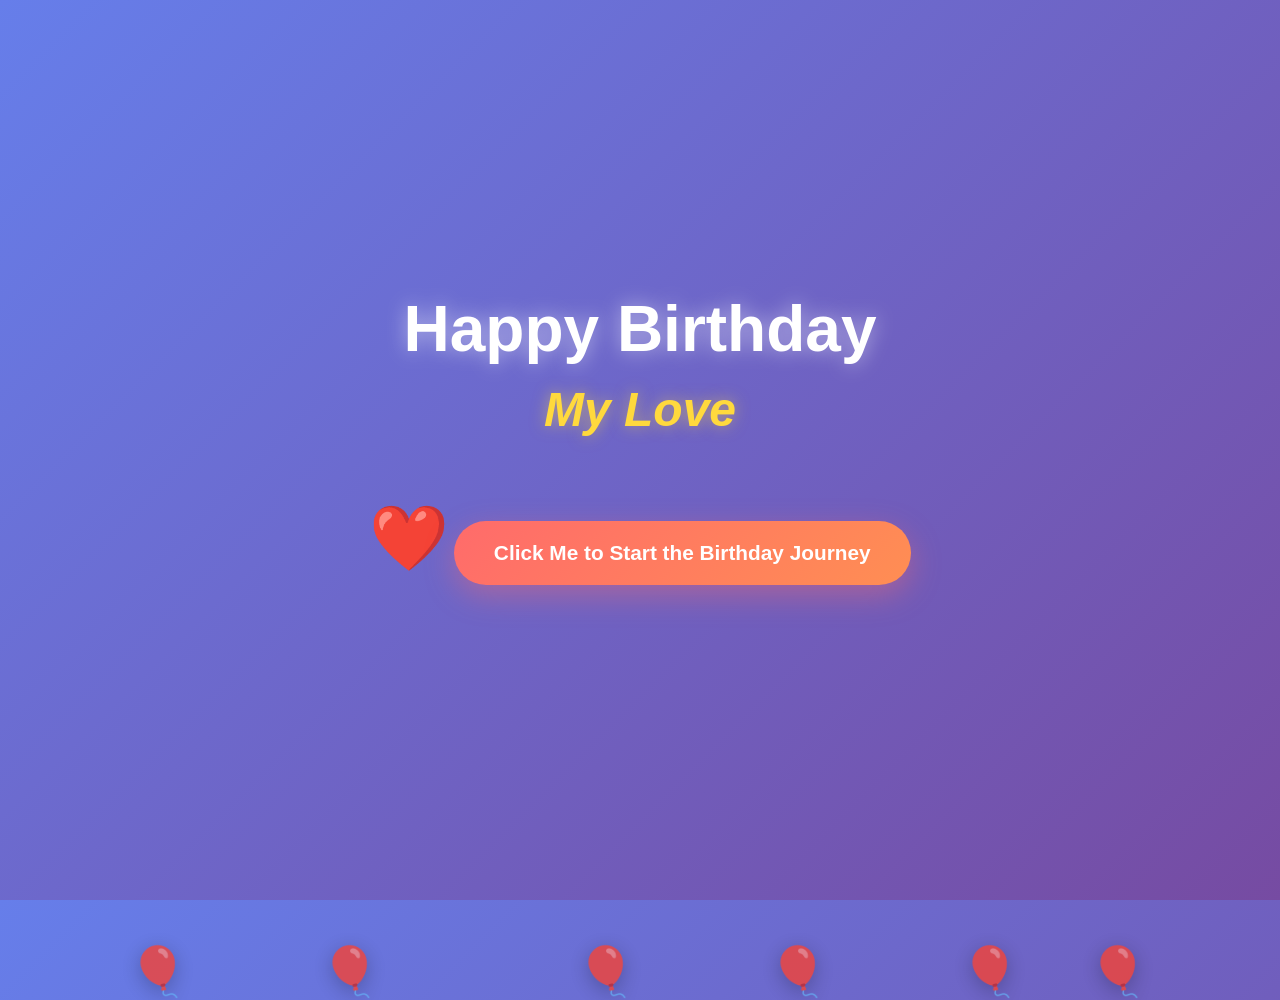
<file: index.html>
<!DOCTYPE html>
<html lang="en">
<head>
    <meta charset="UTF-8">
    <meta name="viewport" content="width=device-width, initial-scale=1.0">
    <title>Happy Birthday My Love! 🎉</title>
    <link rel="stylesheet" href="style.css">
</head>
<body>
    <div class="container">
        <!-- Animated balloons -->
        <div class="balloon balloon-1">🎈</div>
        <div class="balloon balloon-2">🎈</div>
        <div class="balloon balloon-3">🎈</div>
        <div class="balloon balloon-4">🎈</div>
        <div class="balloon balloon-5">🎈</div>
        <div class="balloon balloon-6">🎈</div>
        
        <!-- Main content -->
        <div class="content">
            <h1 class="birthday-text">Happy Birthday</h1>
            <h2 class="love-text">My Love</h2>
            <div class="heart">❤️</div>
            <button class="start-button" onclick="startJourney()">
                Click Me to Start the Birthday Journey
            </button>
        </div>
        
        <!-- Confetti effect -->
        <div class="confetti"></div>
    </div>

    <script>
        function startJourney() {
            // This will navigate to the next page
            window.location.href = 'journey.html';
        }

        // Create floating confetti
        function createConfetti() {
            const confettiContainer = document.querySelector('.confetti');
            const colors = ['#ff6b6b', '#ffd93d', '#6bcf7f', '#4d96ff', '#ff85c0', '#c77dff'];
            
            for (let i = 0; i < 50; i++) {
                const confetti = document.createElement('div');
                confetti.className = 'confetti-piece';
                confetti.style.left = Math.random() * 100 + '%';
                confetti.style.backgroundColor = colors[Math.floor(Math.random() * colors.length)];
                confetti.style.animationDelay = Math.random() * 3 + 's';
                confetti.style.animationDuration = (Math.random() * 3 + 2) + 's';
                confettiContainer.appendChild(confetti);
            }
        }

        // Initialize confetti on page load
        window.addEventListener('load', createConfetti);
    </script>
</body>
</html>
</file>
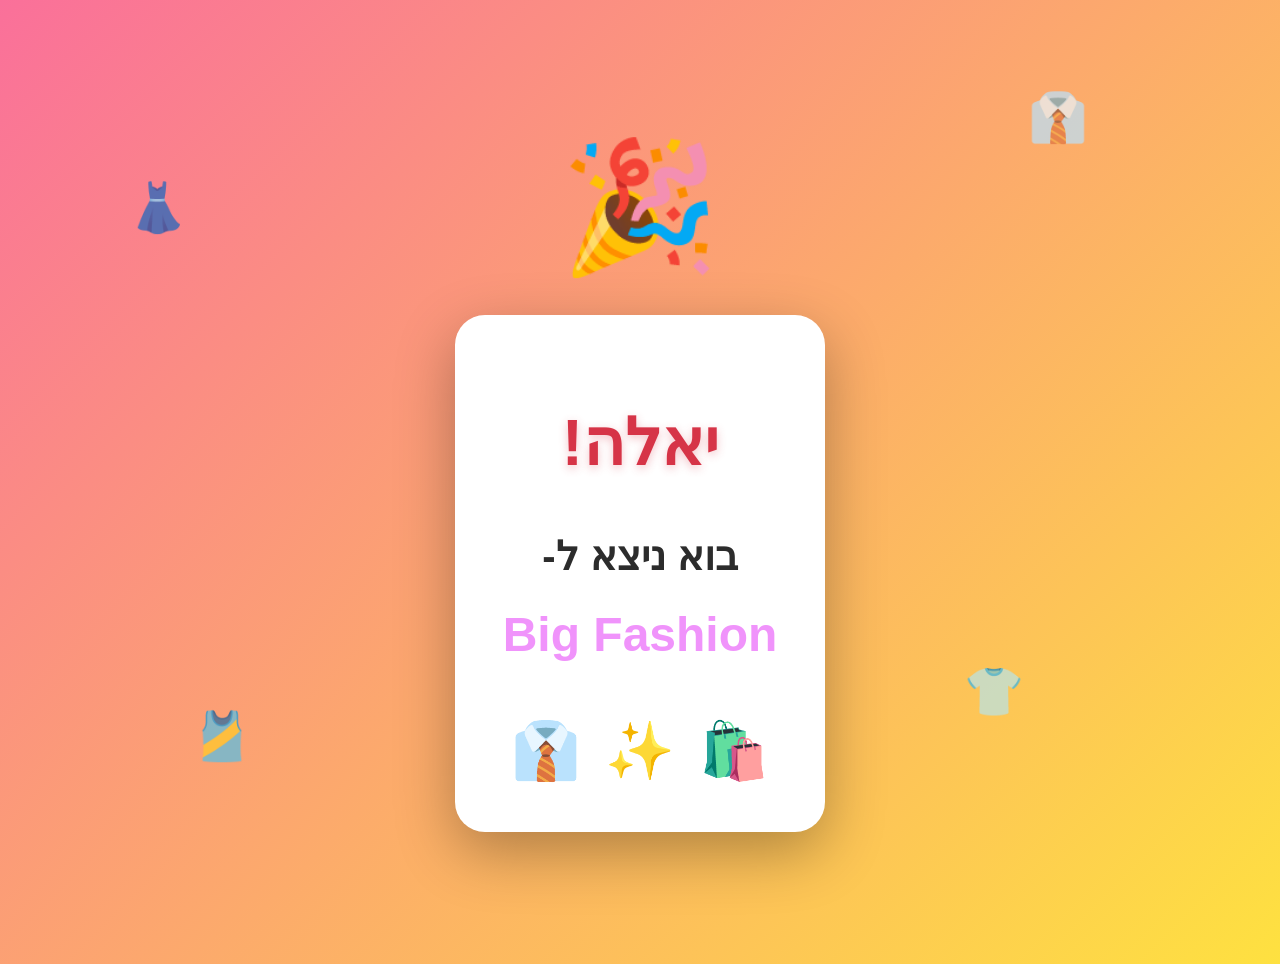
<file: final-surprise.html>
<!DOCTYPE html>
<html lang="he" dir="rtl">
<head>
    <meta charset="UTF-8">
    <meta name="viewport" content="width=device-width, initial-scale=1.0">
    <title>בואו נתחיל! 🎉</title>
    <style>
        body {
            font-family: 'Assistant', 'Segoe UI', Tahoma, Geneva, Verdana, sans-serif;
            background: linear-gradient(135deg, #fa709a 0%, #fee140 100%);
            min-height: 100vh;
            display: flex;
            justify-content: center;
            align-items: center;
            margin: 0;
            padding: 2rem;
            direction: rtl;
            overflow: hidden;
        }
        
        /* Floating emojis */
        .emoji {
            position: fixed;
            font-size: 3rem;
            animation: float 4s ease-in-out infinite;
            opacity: 0.7;
        }
        
        .emoji-1 {
            top: 10%;
            right: 15%;
            animation-delay: 0s;
        }
        
        .emoji-2 {
            top: 20%;
            left: 10%;
            animation-delay: 1s;
        }
        
        .emoji-3 {
            bottom: 20%;
            right: 20%;
            animation-delay: 2s;
        }
        
        .emoji-4 {
            bottom: 15%;
            left: 15%;
            animation-delay: 3s;
        }
        
        @keyframes float {
            0%, 100% {
                transform: translateY(0) rotate(0deg);
            }
            50% {
                transform: translateY(-20px) rotate(10deg);
            }
        }
        
        .container {
            text-align: center;
            max-width: 800px;
            z-index: 10;
            position: relative;
        }
        
        .big-emoji {
            font-size: 8rem;
            margin-bottom: 2rem;
            animation: bounceIn 1.5s ease-out;
        }
        
        @keyframes bounceIn {
            0% {
                opacity: 0;
                transform: scale(0);
            }
            50% {
                transform: scale(1.2);
            }
            100% {
                opacity: 1;
                transform: scale(1);
            }
        }
        
        .message-box {
            background: white;
            border-radius: 30px;
            padding: 3rem;
            box-shadow: 0 20px 60px rgba(0, 0, 0, 0.3);
            animation: slideUp 1s ease-out 0.5s backwards;
        }
        
        @keyframes slideUp {
            from {
                opacity: 0;
                transform: translateY(50px);
            }
            to {
                opacity: 1;
                transform: translateY(0);
            }
        }
        
        .title {
            font-size: 4rem;
            color: #d63447;
            margin-bottom: 2rem;
            font-weight: bold;
            text-shadow: 0 3px 10px rgba(214, 52, 71, 0.3);
        }
        
        .message {
            font-size: 2.5rem;
            color: #2c2c2c;
            line-height: 1.8;
            font-weight: bold;
        }
        
        .fashion {
            color: #f093fb;
            font-size: 3rem;
            display: inline-block;
            animation: rainbow 3s ease-in-out infinite;
        }
        
        @keyframes rainbow {
            0%, 100% {
                color: #f093fb;
                transform: scale(1);
            }
            25% {
                color: #f5576c;
            }
            50% {
                color: #4facfe;
                transform: scale(1.1);
            }
            75% {
                color: #0fb8ad;
            }
        }
        
        .emoji-row {
            display: flex;
            justify-content: center;
            gap: 1.5rem;
            font-size: 3.5rem;
            margin-top: 2rem;
        }
        
        .emoji-row span {
            animation: jump 1s ease-in-out infinite;
        }
        
        .emoji-row span:nth-child(1) { animation-delay: 0s; }
        .emoji-row span:nth-child(2) { animation-delay: 0.2s; }
        .emoji-row span:nth-child(3) { animation-delay: 0.4s; }
        
        @keyframes jump {
            0%, 100% {
                transform: translateY(0);
            }
            50% {
                transform: translateY(-15px);
            }
        }
        
        /* Responsive */
        @media (max-width: 768px) {
            .big-emoji {
                font-size: 5rem;
            }
            
            .title {
                font-size: 2.5rem;
            }
            
            .message {
                font-size: 1.8rem;
            }
            
            .fashion {
                font-size: 2.2rem;
            }
            
            .message-box {
                padding: 2rem;
            }
            
            .emoji-row {
                font-size: 2.5rem;
            }
        }
    </style>
</head>
<body>
    <!-- Floating emojis -->
    <div class="emoji emoji-1">👔</div>
    <div class="emoji emoji-2">👗</div>
    <div class="emoji emoji-3">👕</div>
    <div class="emoji emoji-4">🎽</div>
    
    <div class="container">
        <div class="big-emoji">🎉</div>
        
        <div class="message-box">
            <h1 class="title">יאלה!</h1>
            
            <p class="message">
                בוא ניצא ל-<br>
                <span class="fashion">Big Fashion</span>
            </p>
            
            <div class="emoji-row">
                <span>🛍️</span>
                <span>✨</span>
                <span>👔</span>
            </div>
        </div>
    </div>
</body>
</html>
</file>
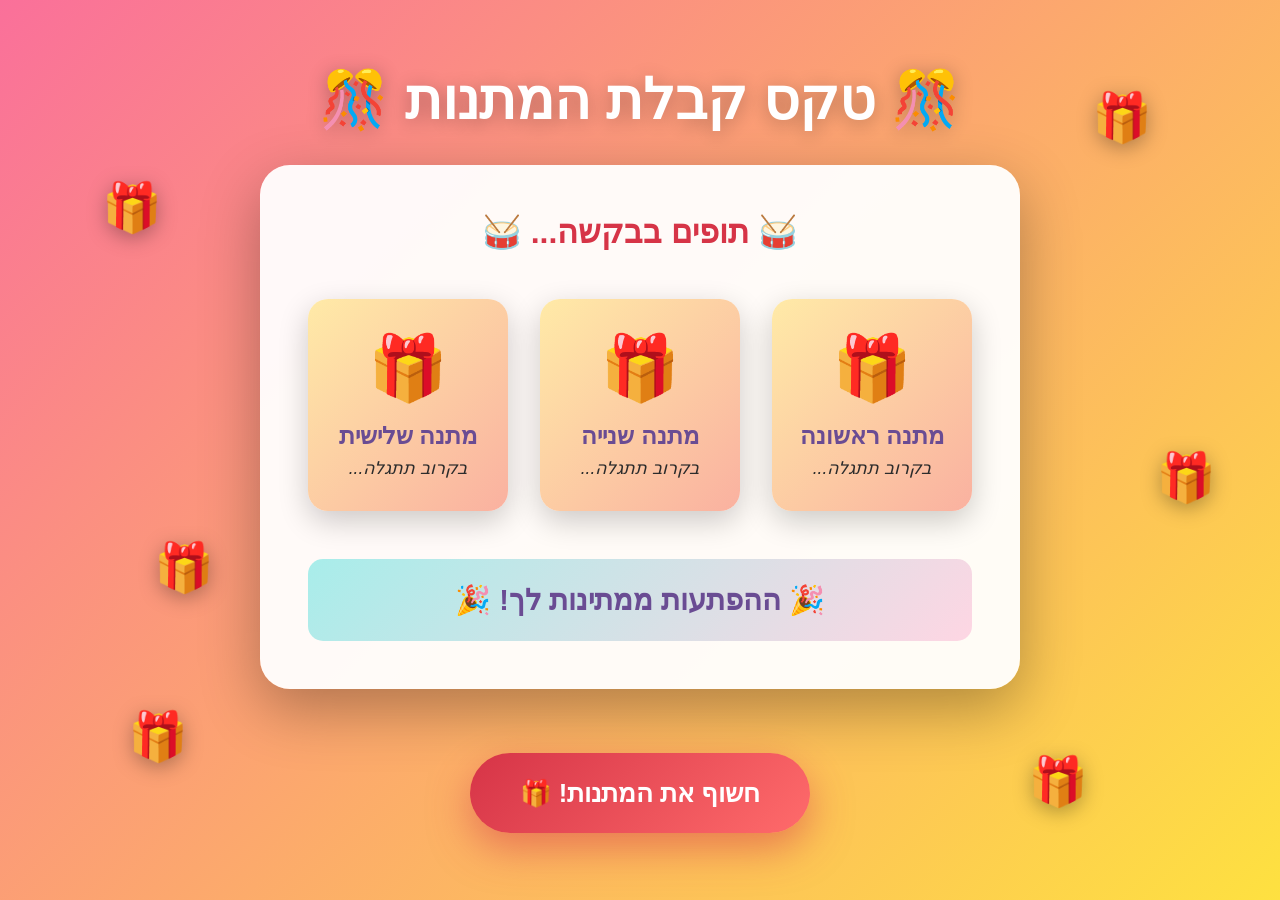
<file: final.html>
<!DOCTYPE html>
<html lang="he" dir="rtl">
<head>
    <meta charset="UTF-8">
    <meta name="viewport" content="width=device-width, initial-scale=1.0">
    <title>טקס קבלת המתנות 🎁</title>
    <link rel="stylesheet" href="ceremony-style.css">
</head>
<body>
    <div class="container">
        <!-- Animated gift boxes floating -->
        <div class="gift-float gift-1">🎁</div>
        <div class="gift-float gift-2">🎁</div>
        <div class="gift-float gift-3">🎁</div>
        <div class="gift-float gift-4">🎁</div>
        <div class="gift-float gift-5">🎁</div>
        <div class="gift-float gift-6">🎁</div>
        
        <!-- Sparkles -->
        <div class="sparkle sparkle-1">✨</div>
        <div class="sparkle sparkle-2">💫</div>
        <div class="sparkle sparkle-3">⭐</div>
        <div class="sparkle sparkle-4">✨</div>
        <div class="sparkle sparkle-5">💫</div>
        <div class="sparkle sparkle-6">⭐</div>
        
        <!-- Main content -->
        <div class="content">
            <h1 class="title">🎊 טקס קבלת המתנות 🎊</h1>
            
            <div class="ceremony-card">
                <div class="drum-roll">
                    <p class="announcement">🥁 תופים בבקשה... 🥁</p>
                </div>
                
                <div class="gift-list">
                    <div class="gift-item">
                        <div class="gift-icon">🎁</div>
                        <h2>מתנה ראשונה</h2>
                        <p class="gift-description">בקרוב תתגלה...</p>
                    </div>
                    
                    <div class="gift-item">
                        <div class="gift-icon">🎁</div>
                        <h2>מתנה שנייה</h2>
                        <p class="gift-description">בקרוב תתגלה...</p>
                    </div>
                    
                    <div class="gift-item">
                        <div class="gift-icon">🎁</div>
                        <h2>מתנה שלישית</h2>
                        <p class="gift-description">בקרוב תתגלה...</p>
                    </div>
                </div>
                
                <div class="surprise-message">
                    <p>🎉 ההפתעות ממתינות לך! 🎉</p>
                </div>
            </div>
            
            <button class="reveal-button" onclick="revealGifts()">
                חשוף את המתנות! 🎁
            </button>
        </div>
    </div>

    <script>
        function revealGifts() {
            // Navigate to gifts reveal page
            window.location.href = 'gifts-reveal.html';
        }
    </script>
</body>
</html>
</file>
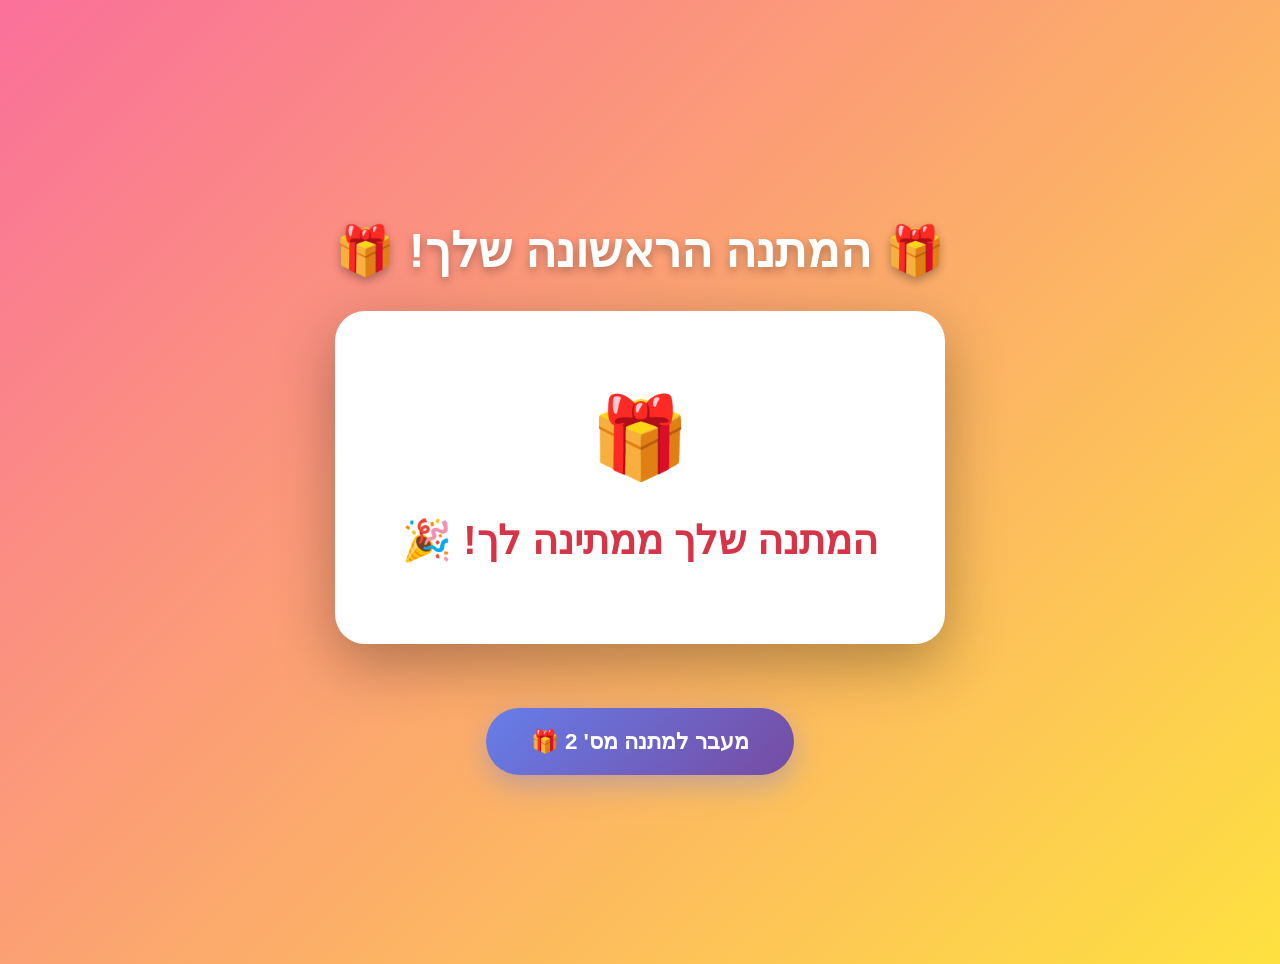
<file: gift1-reveal.html>
<!DOCTYPE html>
<html lang="he" dir="rtl">
<head>
    <meta charset="UTF-8">
    <meta name="viewport" content="width=device-width, initial-scale=1.0">
    <title>המתנה הראשונה! 🎁</title>
    <style>
        body {
            font-family: 'Assistant', 'Segoe UI', Tahoma, Geneva, Verdana, sans-serif;
            background: linear-gradient(135deg, #fa709a 0%, #fee140 100%);
            min-height: 100vh;
            display: flex;
            justify-content: center;
            align-items: center;
            margin: 0;
            padding: 2rem;
            direction: rtl;
        }
        
        .container {
            text-align: center;
            max-width: 800px;
        }
        
        .title {
            font-size: 3rem;
            color: white;
            text-shadow: 0 4px 10px rgba(0, 0, 0, 0.3);
            margin-bottom: 2rem;
        }
        
        .gift-box {
            background: white;
            border-radius: 30px;
            padding: 3rem;
            box-shadow: 0 20px 60px rgba(0, 0, 0, 0.3);
            margin: 2rem 0;
        }
        
        .gift-reveal {
            font-size: 2.5rem;
            color: #d63447;
            font-weight: bold;
            margin: 2rem 0;
        }
        
        .emoji-big {
            font-size: 5rem;
            margin: 2rem 0;
        }
    </style>
</head>
<body>
    <div class="container">
        <h1 class="title">🎁 המתנה הראשונה שלך! 🎁</h1>
        <div class="gift-box">
            <div class="emoji-big">🎁</div>
            <p class="gift-reveal">המתנה שלך ממתינה לך! 🎉</p>
        </div>
        
        <button class="next-button" onclick="nextGift()">
            מעבר למתנה מס' 2 🎁
        </button>
    </div>
    
    <script>
        function nextGift() {
            window.location.href = 'gift2.html';
        }
    </script>
    
    <style>
        .next-button {
            background: linear-gradient(135deg, #667eea 0%, #764ba2 100%);
            color: white;
            border: none;
            padding: 20px 45px;
            font-size: 1.4rem;
            border-radius: 50px;
            cursor: pointer;
            box-shadow: 0 10px 30px rgba(102, 126, 234, 0.4);
            transition: all 0.3s ease;
            font-weight: bold;
            margin-top: 2rem;
            font-family: 'Assistant', 'Segoe UI', sans-serif;
        }
        
        .next-button:hover {
            transform: scale(1.1) translateY(-5px);
            box-shadow: 0 15px 40px rgba(102, 126, 234, 0.6);
        }
    </style>
</body>
</html>
</file>
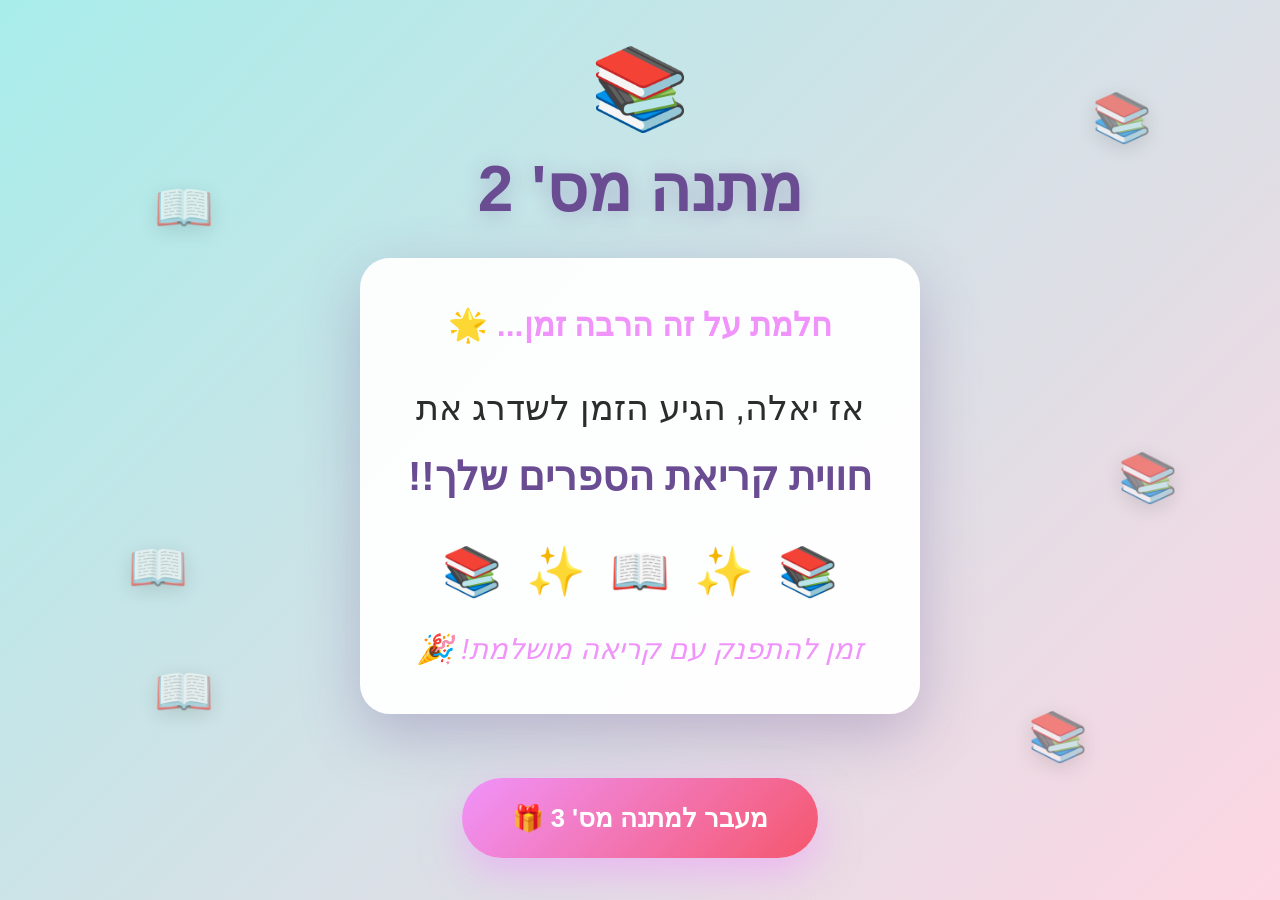
<file: gift2.html>
<!DOCTYPE html>
<html lang="he" dir="rtl">
<head>
    <meta charset="UTF-8">
    <meta name="viewport" content="width=device-width, initial-scale=1.0">
    <title>מתנה מס' 2 📚</title>
    <link rel="stylesheet" href="gift2-style.css">
</head>
<body>
    <div class="container">
        <!-- Floating book emojis -->
        <div class="book book-1">📚</div>
        <div class="book book-2">📖</div>
        <div class="book book-3">📚</div>
        <div class="book book-4">📖</div>
        <div class="book book-5">📚</div>
        <div class="book book-6">📖</div>
        
        <!-- Sparkles -->
        <div class="sparkle sparkle-1">✨</div>
        <div class="sparkle sparkle-2">⭐</div>
        <div class="sparkle sparkle-3">✨</div>
        <div class="sparkle sparkle-4">⭐</div>
        
        <!-- Main content -->
        <div class="content">
            <div class="gift-badge">📚</div>
            <h1 class="title">מתנה מס' 2</h1>
            
            <div class="gift-card">
                <p class="dream-message">
                    חלמת על זה הרבה זמן... 🌟
                </p>
                
                <p class="main-message">
                    אז יאלה, הגיע הזמן לשדרג את<br>
                    <span class="highlight">חווית קריאת הספרים שלך!!</span>
                </p>
                
                <div class="book-icons">
                    <span>📚</span>
                    <span>✨</span>
                    <span>📖</span>
                    <span>✨</span>
                    <span>📚</span>
                </div>
                
                <p class="subtitle">
                    זמן להתפנק עם קריאה מושלמת! 🎉
                </p>
            </div>
            
            <button class="next-button" onclick="nextGift()">
                מעבר למתנה מס' 3 🎁
            </button>
        </div>
    </div>

    <script>
        function nextGift() {
            window.location.href = 'gift3.html';
        }
    </script>
</body>
</html>
</file>
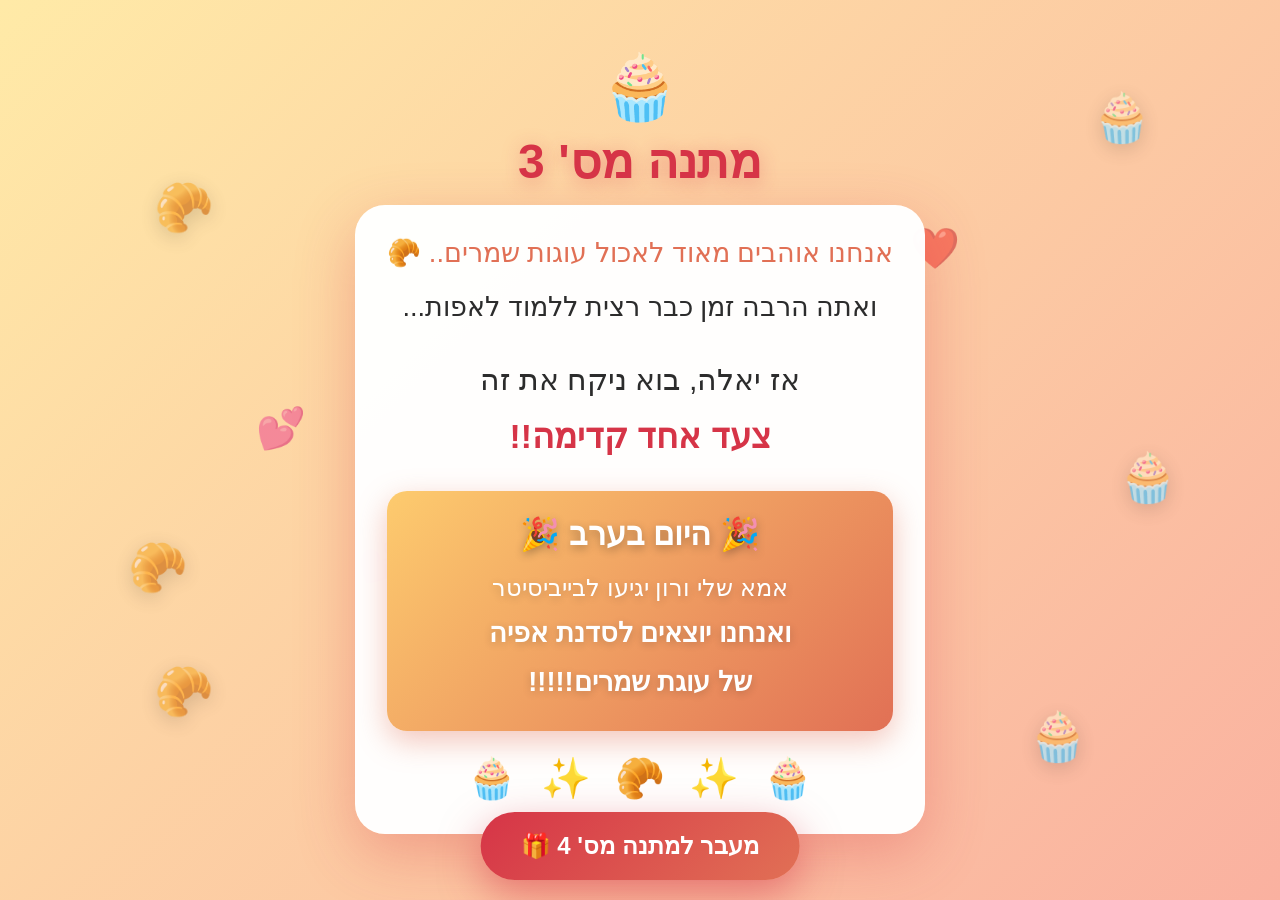
<file: gift3.html>
<!DOCTYPE html>
<html lang="he" dir="rtl">
<head>
    <meta charset="UTF-8">
    <meta name="viewport" content="width=device-width, initial-scale=1.0">
    <title>מתנה מס' 3 🧁</title>
    <link rel="stylesheet" href="gift3-style.css">
</head>
<body>
    <div class="container">
        <!-- Floating cake/pastry emojis -->
        <div class="cake cake-1">🧁</div>
        <div class="cake cake-2">🥐</div>
        <div class="cake cake-3">🧁</div>
        <div class="cake cake-4">🥐</div>
        <div class="cake cake-5">🧁</div>
        <div class="cake cake-6">🥐</div>
        
        <!-- Heart emojis -->
        <div class="heart heart-1">❤️</div>
        <div class="heart heart-2">💕</div>
        <div class="heart heart-3">❤️</div>
        <div class="heart heart-4">💕</div>
        
        <!-- Main content -->
        <div class="content">
            <div class="gift-badge">🧁</div>
            <h1 class="title">מתנה מס' 3</h1>
            
            <div class="gift-card">
                <p class="intro">
                    אנחנו אוהבים מאוד לאכול עוגות שמרים.. 🥐
                </p>
                
                <p class="main-message">
                    ואתה הרבה זמן כבר רצית ללמוד לאפות...
                </p>
                
                <p class="excitement">
                    אז יאלה, בוא ניקח את זה<br>
                    <span class="highlight">צעד אחד קדימה!!</span>
                </p>
                
                <div class="surprise-box">
                    <p class="big-reveal">
                        🎉 היום בערב 🎉
                    </p>
                    <p class="details">
                        אמא שלי ורון יגיעו לבייביסיטר<br>
                        <span class="special">ואנחנו יוצאים לסדנת אפיה<br>
                        של עוגת שמרים!!!!!</span>
                    </p>
                </div>
                
                <div class="emoji-row">
                    <span>🧁</span>
                    <span>✨</span>
                    <span>🥐</span>
                    <span>✨</span>
                    <span>🧁</span>
                </div>
            </div>
        </div>
    </div>
    
    <button class="next-button" onclick="nextGift()">
        מעבר למתנה מס' 4 🎁
    </button>

    <script>
        function nextGift() {
            window.location.href = 'gift4.html';
        }
    </script>
</body>
</html>
</file>
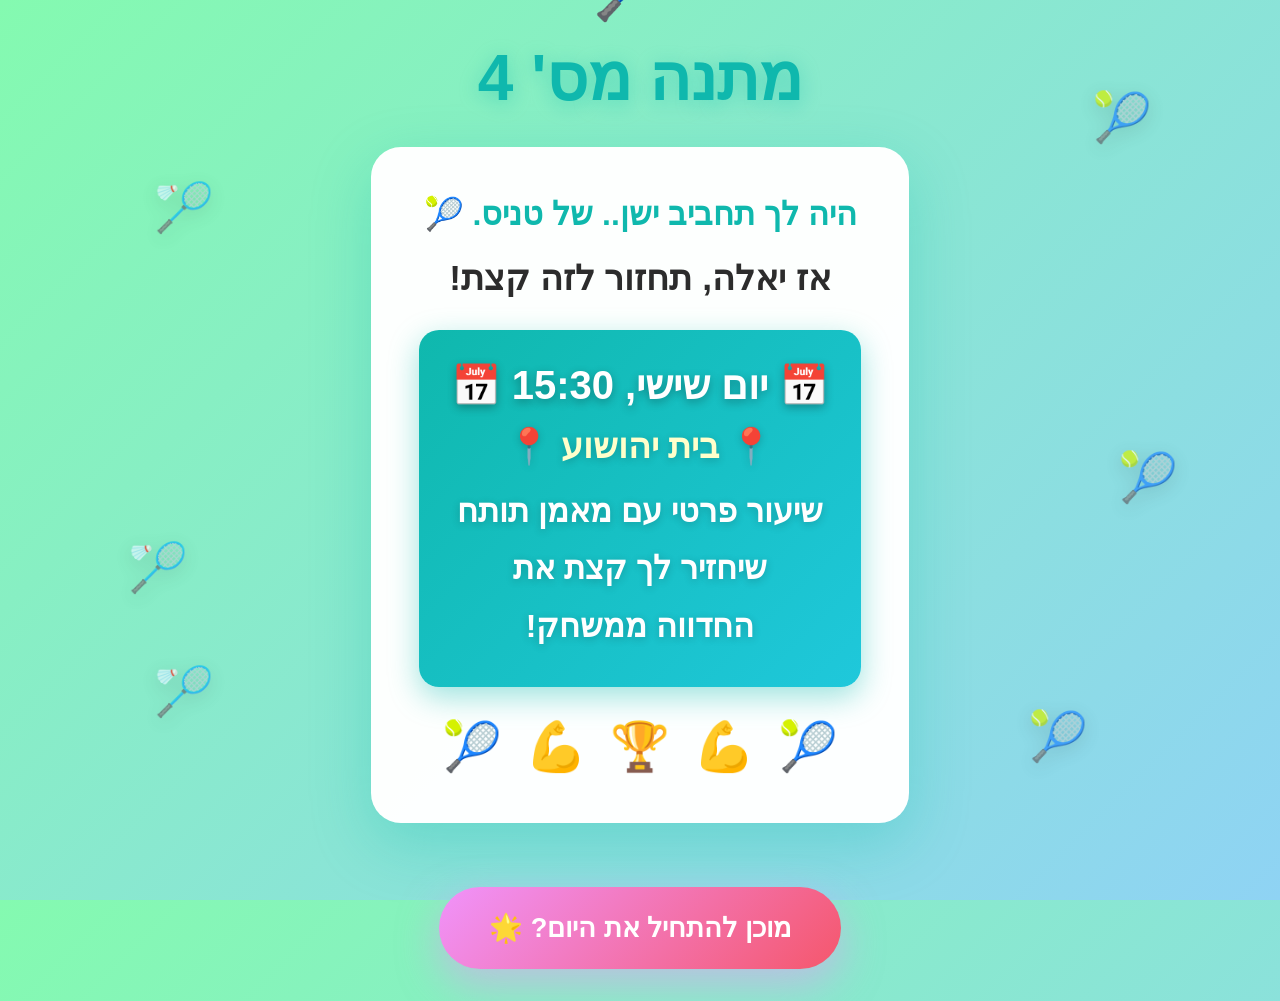
<file: gift4.html>
<!DOCTYPE html>
<html lang="he" dir="rtl">
<head>
    <meta charset="UTF-8">
    <meta name="viewport" content="width=device-width, initial-scale=1.0">
    <title>מתנה מס' 4 🎾</title>
    <link rel="stylesheet" href="gift4-style.css">
</head>
<body>
    <div class="container">
        <!-- Floating tennis emojis -->
        <div class="tennis tennis-1">🎾</div>
        <div class="tennis tennis-2">🏸</div>
        <div class="tennis tennis-3">🎾</div>
        <div class="tennis tennis-4">🏸</div>
        <div class="tennis tennis-5">🎾</div>
        <div class="tennis tennis-6">🏸</div>
        
        <!-- Stars -->
        <div class="star star-1">⭐</div>
        <div class="star star-2">✨</div>
        <div class="star star-3">⭐</div>
        <div class="star star-4">✨</div>
        
        <!-- Main content -->
        <div class="content">
            <div class="gift-badge">🎾</div>
            <h1 class="title">מתנה מס' 4</h1>
            
            <div class="gift-card">
                <p class="intro">
                    היה לך תחביב ישן.. של טניס. 🎾
                </p>
                
                <p class="main-message">
                    אז יאלה, תחזור לזה קצת!
                </p>
                
                <div class="surprise-box">
                    <p class="big-reveal">
                        📅 יום שישי, 15:30 📅
                    </p>
                    <p class="location">
                        📍 בית יהושוע 📍
                    </p>
                    <p class="details">
                        <span class="special">שיעור פרטי עם מאמן תותח<br>
                        שיחזיר לך קצת את<br>
                        החדווה ממשחק!</span>
                    </p>
                </div>
                
                <div class="emoji-row">
                    <span>🎾</span>
                    <span>💪</span>
                    <span>🏆</span>
                    <span>💪</span>
                    <span>🎾</span>
                </div>
            </div>
            
            <button class="ready-button" onclick="startDay()">
                מוכן להתחיל את היום? 🌟
            </button>
        </div>
    </div>

    <script>
        function startDay() {
            window.location.href = 'final-surprise.html';
        }
    </script>
</body>
</html>
</file>
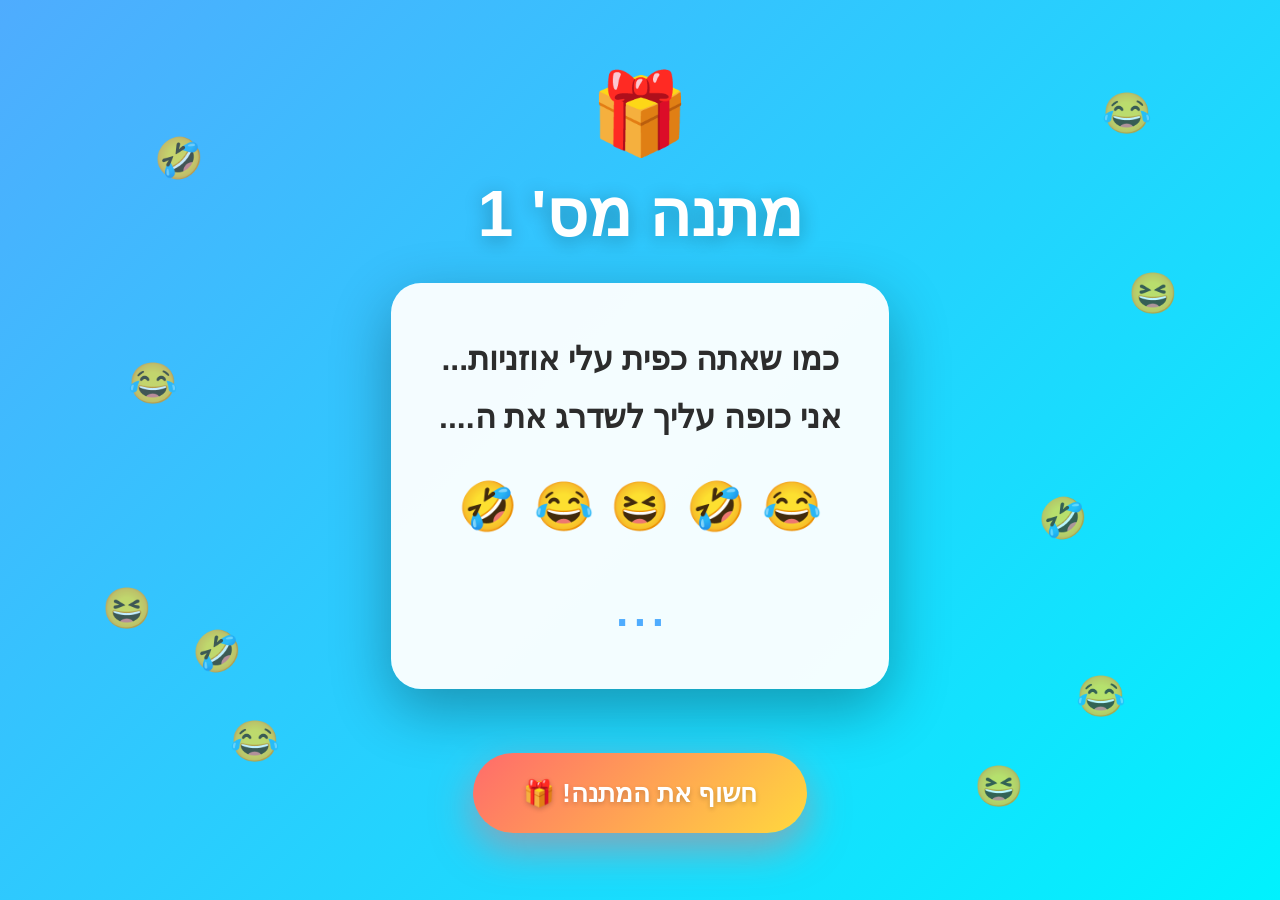
<file: gifts-reveal.html>
<!DOCTYPE html>
<html lang="he" dir="rtl">
<head>
    <meta charset="UTF-8">
    <meta name="viewport" content="width=device-width, initial-scale=1.0">
    <title>מתנה מס' 1 🎁</title>
    <link rel="stylesheet" href="gift1-style.css">
</head>
<body>
    <div class="container">
        <!-- Laughing emojis floating -->
        <div class="emoji emoji-1">😂</div>
        <div class="emoji emoji-2">🤣</div>
        <div class="emoji emoji-3">😆</div>
        <div class="emoji emoji-4">😂</div>
        <div class="emoji emoji-5">🤣</div>
        <div class="emoji emoji-6">😆</div>
        <div class="emoji emoji-7">😂</div>
        <div class="emoji emoji-8">🤣</div>
        <div class="emoji emoji-9">😆</div>
        <div class="emoji emoji-10">😂</div>
        
        <!-- Main content -->
        <div class="content">
            <div class="gift-badge">🎁</div>
            <h1 class="title">מתנה מס' 1</h1>
            
            <div class="gift-card">
                <div class="message-box">
                    <p class="main-message">
                        כמו שאתה כפית עלי אוזניות...<br>
                        אני כופה עליך לשדרג את ה....
                    </p>
                    
                    <div class="laugh-row">
                        <span>😂</span>
                        <span>🤣</span>
                        <span>😆</span>
                        <span>😂</span>
                        <span>🤣</span>
                    </div>
                    
                    <div class="suspense">
                        <p class="dots">...</p>
                    </div>
                </div>
            </div>
            
            <button class="reveal-button" onclick="revealGift()">
                חשוף את המתנה! 🎁
            </button>
        </div>
    </div>

    <script>
        function revealGift() {
            // Navigate to the actual gift reveal
            window.location.href = 'gift1-reveal.html';
        }
    </script>
</body>
</html>
</file>
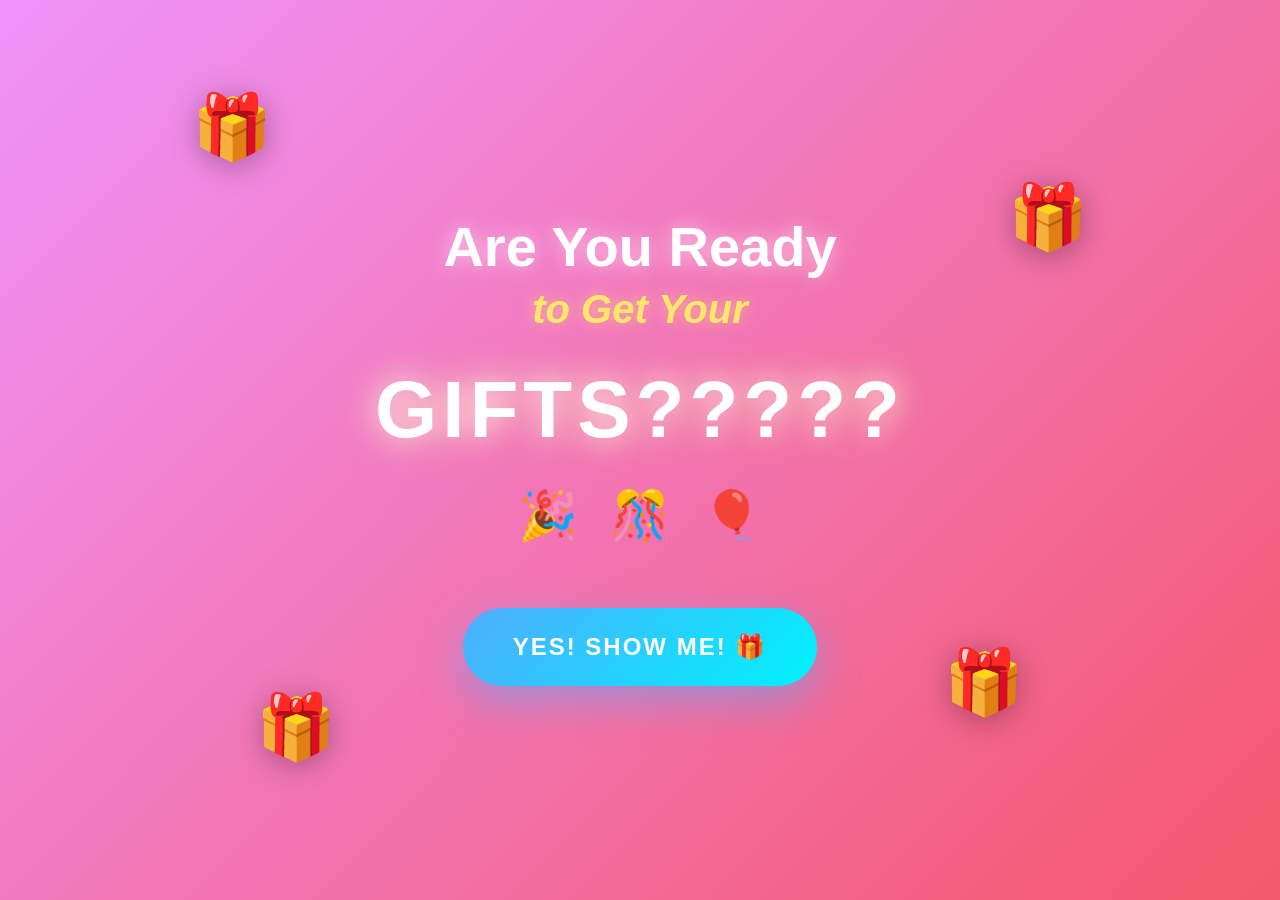
<file: journey.html>
<!DOCTYPE html>
<html lang="en">
<head>
    <meta charset="UTF-8">
    <meta name="viewport" content="width=device-width, initial-scale=1.0">
    <title>Birthday Journey - Gifts Await!</title>
    <link rel="stylesheet" href="journey-style.css">
</head>
<body>
    <div class="container">
        <!-- Animated gift boxes -->
        <div class="gift gift-1">🎁</div>
        <div class="gift gift-2">🎁</div>
        <div class="gift gift-3">🎁</div>
        <div class="gift gift-4">🎁</div>
        
        <!-- Sparkles -->
        <div class="sparkle sparkle-1">✨</div>
        <div class="sparkle sparkle-2">✨</div>
        <div class="sparkle sparkle-3">✨</div>
        <div class="sparkle sparkle-4">✨</div>
        <div class="sparkle sparkle-5">✨</div>
        <div class="sparkle sparkle-6">✨</div>
        
        <!-- Main content -->
        <div class="content">
            <h1 class="question">Are You Ready</h1>
            <h2 class="question2">to Get Your</h2>
            <h1 class="gifts-text">GIFTS?????</h1>
            <div class="emoji-row">
                <span class="emoji">🎉</span>
                <span class="emoji">🎊</span>
                <span class="emoji">🎈</span>
            </div>
            
            <button class="yes-button" onclick="showGifts()">
                YES! SHOW ME! 🎁
            </button>
        </div>
    </div>

    <script>
        function showGifts() {
            // This will navigate to the gifts page
            window.location.href = 'gifts.html';
        }
    </script>
</body>
</html>
</file>
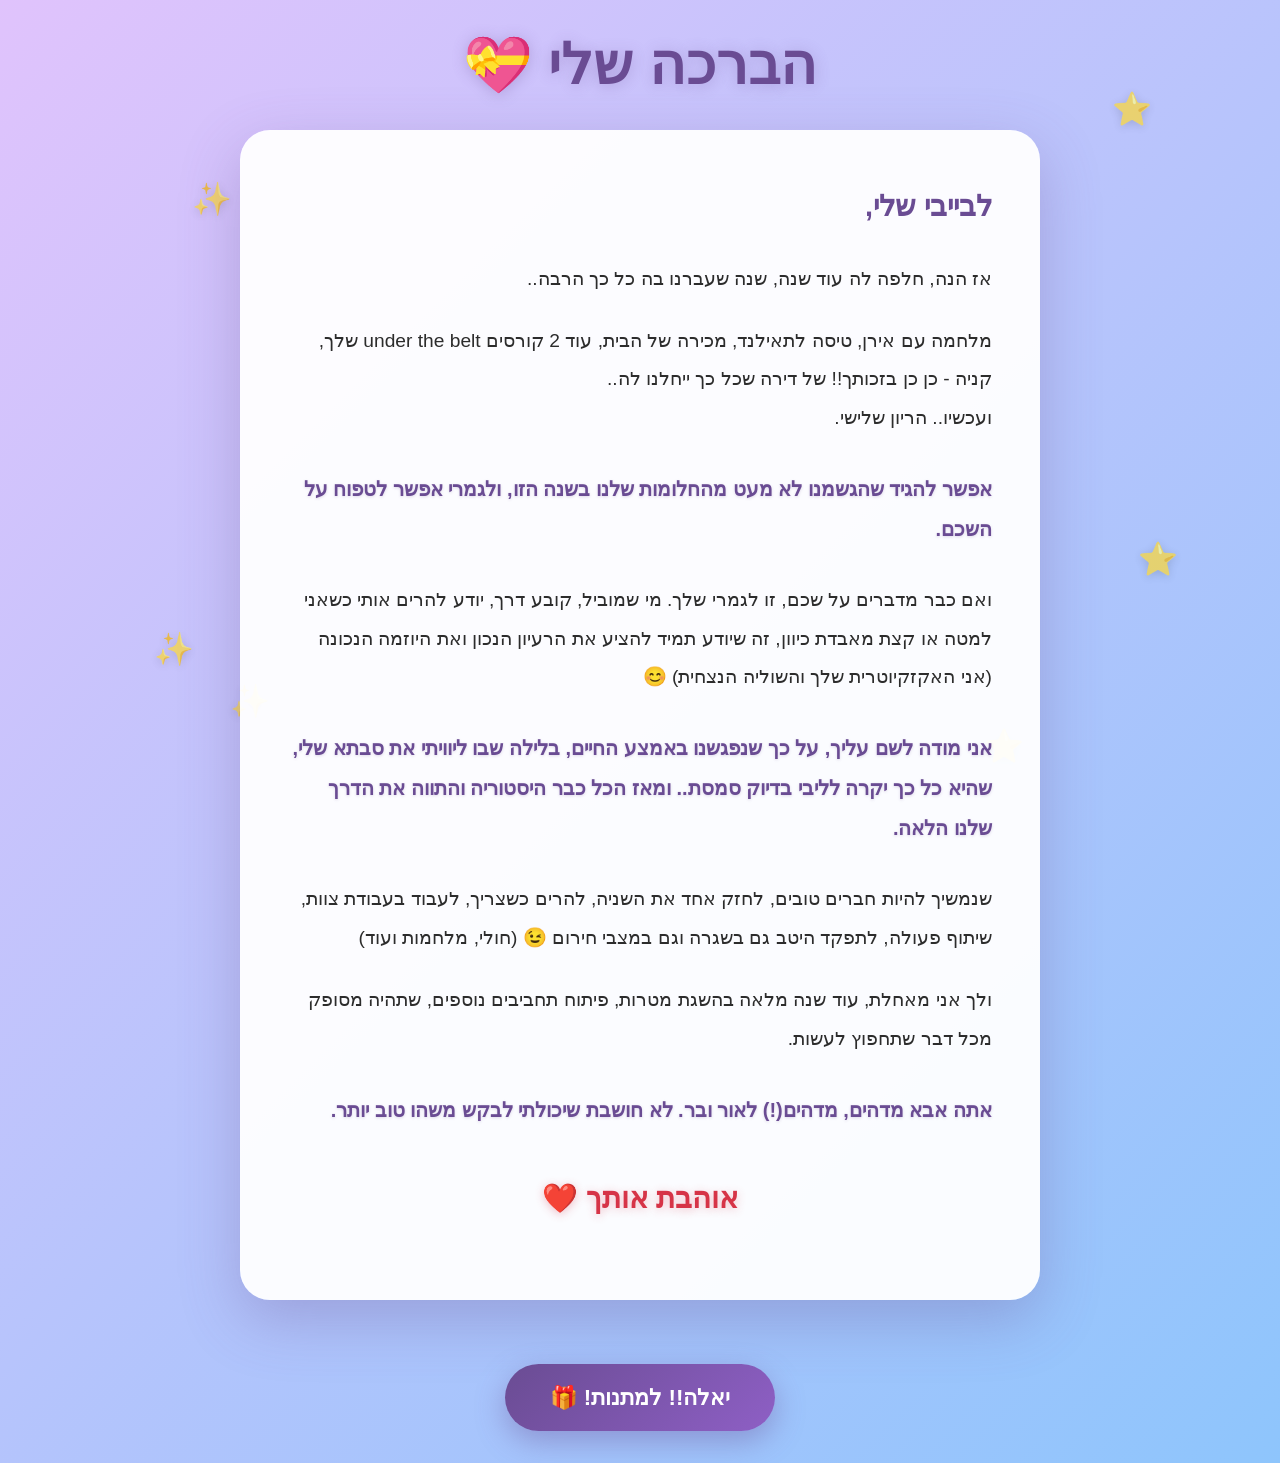
<file: next-gift.html>
<!DOCTYPE html>
<html lang="he" dir="rtl">
<head>
    <meta charset="UTF-8">
    <meta name="viewport" content="width=device-width, initial-scale=1.0">
    <title>ברכתי אליך 💝</title>
    <link rel="stylesheet" href="blessing-style.css">
</head>
<body>
    <div class="container">
        <!-- Floating stars -->
        <div class="star star-1">⭐</div>
        <div class="star star-2">✨</div>
        <div class="star star-3">⭐</div>
        <div class="star star-4">✨</div>
        <div class="star star-5">⭐</div>
        <div class="star star-6">✨</div>
        
        <!-- Main content -->
        <div class="content">
            <h1 class="title">הברכה שלי 💝</h1>
            
            <div class="blessing-card">
                <p class="greeting">לבייבי שלי,</p>
                
                <p>אז הנה, חלפה לה עוד שנה, שנה שעברנו בה כל כך הרבה..</p>
                
                <p>מלחמה עם אירן, טיסה לתאילנד, מכירה של הבית, עוד 2 קורסים under the belt שלך,<br>
                קניה - כן כן בזכותך!! של דירה שכל כך ייחלנו לה..<br>
                ועכשיו.. הריון שלישי.</p>
                
                <p class="highlight">אפשר להגיד שהגשמנו לא מעט מהחלומות שלנו בשנה הזו, ולגמרי אפשר לטפוח על השכם.</p>
                
                <p>ואם כבר מדברים על שכם, זו לגמרי שלך. מי שמוביל, קובע דרך, יודע להרים אותי כשאני למטה או קצת מאבדת כיוון, זה שיודע תמיד להציע את הרעיון הנכון ואת היוזמה הנכונה (אני האקזקיוטרית שלך והשוליה הנצחית) 😊</p>
                
                <p class="highlight">אני מודה לשם עליך, על כך שנפגשנו באמצע החיים, בלילה שבו ליוויתי את סבתא שלי, שהיא כל כך יקרה לליבי בדיוק סמסת.. ומאז הכל כבר היסטוריה והתווה את הדרך שלנו הלאה.</p>
                
                <p>שנמשיך להיות חברים טובים, לחזק אחד את השניה, להרים כשצריך, לעבוד בעבודת צוות, שיתוף פעולה, לתפקד היטב גם בשגרה וגם במצבי חירום 😉 (חולי, מלחמות ועוד)</p>
                
                <p>ולך אני מאחלת, עוד שנה מלאה בהשגת מטרות, פיתוח תחביבים נוספים, שתהיה מסופק מכל דבר שתחפוץ לעשות.</p>
                
                <p class="highlight">אתה אבא מדהים, מדהים(!) לאור ובר. לא חושבת שיכולתי לבקש משהו טוב יותר.</p>
                
                <p class="signature">אוהבת אותך ❤️</p>
            </div>
            
            <button class="continue-button" onclick="nextPage()">
                יאלה!! למתנות! 🎁
            </button>
        </div>
    </div>

    <script>
        function nextPage() {
            // Navigate directly to first gift
            window.location.href = 'gifts-reveal.html';
        }
    </script>
</body>
</html>
</file>
<file: style.css>
/* Reset and base styles */
* {
    margin: 0;
    padding: 0;
    box-sizing: border-box;
}

body {
    font-family: 'Segoe UI', Tahoma, Geneva, Verdana, sans-serif;
    overflow: hidden;
    background: linear-gradient(135deg, #667eea 0%, #764ba2 100%);
    height: 100vh;
    display: flex;
    justify-content: center;
    align-items: center;
}

.container {
    position: relative;
    width: 100%;
    height: 100%;
    display: flex;
    justify-content: center;
    align-items: center;
}

/* Main content */
.content {
    text-align: center;
    z-index: 10;
    position: relative;
    animation: fadeIn 1.5s ease-in;
}

@keyframes fadeIn {
    from {
        opacity: 0;
        transform: translateY(20px);
    }
    to {
        opacity: 1;
        transform: translateY(0);
    }
}

.birthday-text {
    font-size: 4rem;
    color: #fff;
    text-shadow: 0 0 20px rgba(255, 255, 255, 0.5);
    margin-bottom: 1rem;
    animation: glow 2s ease-in-out infinite;
    font-weight: bold;
}

@keyframes glow {
    0%, 100% {
        text-shadow: 0 0 20px rgba(255, 255, 255, 0.5),
                     0 0 30px rgba(255, 255, 255, 0.3);
    }
    50% {
        text-shadow: 0 0 30px rgba(255, 255, 255, 0.8),
                     0 0 40px rgba(255, 255, 255, 0.5);
    }
}

.love-text {
    font-size: 3rem;
    color: #ffd93d;
    text-shadow: 0 0 15px rgba(255, 217, 61, 0.5);
    margin-bottom: 2rem;
    font-style: italic;
    animation: pulse 2s ease-in-out infinite;
}

@keyframes pulse {
    0%, 100% {
        transform: scale(1);
    }
    50% {
        transform: scale(1.05);
    }
}

.heart {
    font-size: 4rem;
    margin: 2rem 0;
    animation: heartbeat 1.5s ease-in-out infinite;
    display: inline-block;
}

@keyframes heartbeat {
    0%, 100% {
        transform: scale(1);
    }
    25% {
        transform: scale(1.2);
    }
    50% {
        transform: scale(1);
    }
    75% {
        transform: scale(1.1);
    }
}

/* Button styling */
.start-button {
    background: linear-gradient(135deg, #ff6b6b 0%, #ff8e53 100%);
    color: white;
    border: none;
    padding: 20px 40px;
    font-size: 1.3rem;
    border-radius: 50px;
    cursor: pointer;
    box-shadow: 0 10px 30px rgba(255, 107, 107, 0.4);
    transition: all 0.3s ease;
    font-weight: bold;
    margin-top: 2rem;
    animation: bounce 2s ease-in-out infinite;
}

@keyframes bounce {
    0%, 100% {
        transform: translateY(0);
    }
    50% {
        transform: translateY(-10px);
    }
}

.start-button:hover {
    transform: scale(1.1) translateY(-5px);
    box-shadow: 0 15px 40px rgba(255, 107, 107, 0.6);
}

.start-button:active {
    transform: scale(0.95);
}

/* Balloon animations */
.balloon {
    position: absolute;
    font-size: 3rem;
    animation: float 6s ease-in-out infinite;
    opacity: 0.8;
    filter: drop-shadow(0 5px 10px rgba(0, 0, 0, 0.3));
}

.balloon-1 {
    left: 10%;
    bottom: -100px;
    animation-delay: 0s;
    animation-duration: 8s;
}

.balloon-2 {
    left: 25%;
    bottom: -100px;
    animation-delay: 1s;
    animation-duration: 7s;
}

.balloon-3 {
    left: 45%;
    bottom: -100px;
    animation-delay: 2s;
    animation-duration: 9s;
}

.balloon-4 {
    left: 60%;
    bottom: -100px;
    animation-delay: 0.5s;
    animation-duration: 7.5s;
}

.balloon-5 {
    left: 75%;
    bottom: -100px;
    animation-delay: 1.5s;
    animation-duration: 8.5s;
}

.balloon-6 {
    left: 85%;
    bottom: -100px;
    animation-delay: 2.5s;
    animation-duration: 8s;
}

@keyframes float {
    0% {
        transform: translateY(0) translateX(0);
    }
    25% {
        transform: translateY(-200px) translateX(20px);
    }
    50% {
        transform: translateY(-500px) translateX(-20px);
    }
    75% {
        transform: translateY(-800px) translateX(15px);
    }
    100% {
        transform: translateY(-1200px) translateX(0);
    }
}

/* Confetti */
.confetti {
    position: absolute;
    width: 100%;
    height: 100%;
    top: 0;
    left: 0;
    pointer-events: none;
}

.confetti-piece {
    position: absolute;
    width: 10px;
    height: 10px;
    top: -10px;
    opacity: 0.8;
    animation: fall linear infinite;
}

@keyframes fall {
    to {
        transform: translateY(100vh) rotate(360deg);
        opacity: 0;
    }
}

/* Responsive design */
@media (max-width: 768px) {
    .birthday-text {
        font-size: 2.5rem;
    }
    
    .love-text {
        font-size: 2rem;
    }
    
    .heart {
        font-size: 3rem;
    }
    
    .start-button {
        font-size: 1rem;
        padding: 15px 30px;
    }
    
    .balloon {
        font-size: 2rem;
    }
}
</file>
<file: ceremony-style.css>
/* Reset and base styles */
* {
    margin: 0;
    padding: 0;
    box-sizing: border-box;
}

body {
    font-family: 'Assistant', 'Segoe UI', Tahoma, Geneva, Verdana, sans-serif;
    overflow: hidden;
    background: linear-gradient(135deg, #fa709a 0%, #fee140 100%);
    height: 100vh;
    display: flex;
    justify-content: center;
    align-items: center;
    direction: rtl;
}

.container {
    position: relative;
    width: 100%;
    height: 100%;
    display: flex;
    justify-content: center;
    align-items: center;
}

/* Main content */
.content {
    text-align: center;
    z-index: 10;
    position: relative;
    animation: fadeInScale 1.2s ease-out;
    max-width: 900px;
    padding: 2rem;
}

@keyframes fadeInScale {
    from {
        opacity: 0;
        transform: scale(0.8);
    }
    to {
        opacity: 1;
        transform: scale(1);
    }
}

.title {
    font-size: 3.5rem;
    color: #fff;
    text-shadow: 0 4px 20px rgba(0, 0, 0, 0.3);
    margin-bottom: 2rem;
    font-weight: bold;
    animation: bounce 1s ease-out;
}

@keyframes bounce {
    0% {
        transform: translateY(-100px);
        opacity: 0;
    }
    60% {
        transform: translateY(20px);
        opacity: 1;
    }
    80% {
        transform: translateY(-10px);
    }
    100% {
        transform: translateY(0);
    }
}

/* Ceremony card */
.ceremony-card {
    background: rgba(255, 255, 255, 0.95);
    border-radius: 30px;
    padding: 3rem;
    margin: 2rem auto;
    box-shadow: 0 20px 60px rgba(0, 0, 0, 0.3);
    animation: cardSlideIn 1s ease-out 0.3s backwards;
}

@keyframes cardSlideIn {
    from {
        opacity: 0;
        transform: translateY(50px);
    }
    to {
        opacity: 1;
        transform: translateY(0);
    }
}

/* Drum roll */
.drum-roll {
    margin-bottom: 2rem;
    animation: shake 0.5s ease-in-out infinite;
}

@keyframes shake {
    0%, 100% {
        transform: translateX(0);
    }
    25% {
        transform: translateX(-5px);
    }
    75% {
        transform: translateX(5px);
    }
}

.announcement {
    font-size: 2rem;
    color: #d63447;
    font-weight: bold;
}

/* Gift list */
.gift-list {
    display: flex;
    justify-content: space-around;
    gap: 2rem;
    margin: 3rem 0;
    flex-wrap: wrap;
}

.gift-item {
    flex: 1;
    min-width: 200px;
    padding: 2rem 1rem;
    background: linear-gradient(135deg, #ffeaa7 0%, #fab1a0 100%);
    border-radius: 20px;
    box-shadow: 0 10px 30px rgba(0, 0, 0, 0.2);
    animation: popIn 0.6s ease-out backwards;
    transition: transform 0.3s ease;
}

.gift-item:nth-child(1) {
    animation-delay: 0.5s;
}

.gift-item:nth-child(2) {
    animation-delay: 0.7s;
}

.gift-item:nth-child(3) {
    animation-delay: 0.9s;
}

@keyframes popIn {
    from {
        opacity: 0;
        transform: scale(0.5) rotate(-10deg);
    }
    to {
        opacity: 1;
        transform: scale(1) rotate(0);
    }
}

.gift-item:hover {
    transform: translateY(-10px) scale(1.05);
}

.gift-icon {
    font-size: 4rem;
    margin-bottom: 1rem;
    animation: rotate 3s linear infinite;
}

@keyframes rotate {
    from {
        transform: rotate(0deg);
    }
    to {
        transform: rotate(360deg);
    }
}

.gift-item h2 {
    color: #6a4c93;
    font-size: 1.5rem;
    margin-bottom: 0.5rem;
}

.gift-description {
    color: #2c2c2c;
    font-size: 1.1rem;
    font-style: italic;
}

/* Surprise message */
.surprise-message {
    margin-top: 2rem;
    padding: 1.5rem;
    background: linear-gradient(135deg, #a8edea 0%, #fed6e3 100%);
    border-radius: 15px;
    animation: pulse 2s ease-in-out infinite;
}

.surprise-message p {
    font-size: 1.8rem;
    color: #6a4c93;
    font-weight: bold;
}

/* Floating gifts */
.gift-float {
    position: fixed;
    font-size: 3rem;
    animation: floatGift 5s ease-in-out infinite;
    filter: drop-shadow(0 5px 10px rgba(0, 0, 0, 0.3));
}

.gift-1 {
    top: 10%;
    right: 10%;
    animation-delay: 0s;
}

.gift-2 {
    top: 20%;
    left: 8%;
    animation-delay: 1s;
}

.gift-3 {
    top: 50%;
    right: 5%;
    animation-delay: 2s;
}

.gift-4 {
    top: 60%;
    left: 12%;
    animation-delay: 1.5s;
}

.gift-5 {
    bottom: 10%;
    right: 15%;
    animation-delay: 2.5s;
}

.gift-6 {
    bottom: 15%;
    left: 10%;
    animation-delay: 3s;
}

@keyframes floatGift {
    0%, 100% {
        transform: translateY(0) rotate(0deg);
    }
    25% {
        transform: translateY(-25px) rotate(10deg);
    }
    50% {
        transform: translateY(0) rotate(0deg);
    }
    75% {
        transform: translateY(-20px) rotate(-10deg);
    }
}

/* Sparkles */
.sparkle {
    position: fixed;
    font-size: 2rem;
    animation: twinkle 2s ease-in-out infinite;
    opacity: 0;
}

.sparkle-1 {
    top: 15%;
    right: 25%;
    animation-delay: 0s;
}

.sparkle-2 {
    top: 30%;
    left: 20%;
    animation-delay: 0.4s;
}

.sparkle-3 {
    top: 50%;
    right: 20%;
    animation-delay: 0.8s;
}

.sparkle-4 {
    top: 65%;
    left: 25%;
    animation-delay: 1.2s;
}

.sparkle-5 {
    bottom: 20%;
    right: 30%;
    animation-delay: 1.6s;
}

.sparkle-6 {
    bottom: 25%;
    left: 35%;
    animation-delay: 2s;
}

@keyframes twinkle {
    0%, 100% {
        opacity: 0;
        transform: scale(0.5) rotate(0deg);
    }
    50% {
        opacity: 1;
        transform: scale(1.3) rotate(180deg);
    }
}

/* Reveal button */
.reveal-button {
    background: linear-gradient(135deg, #d63447 0%, #ff6b6b 100%);
    color: white;
    border: none;
    padding: 25px 50px;
    font-size: 1.6rem;
    border-radius: 50px;
    cursor: pointer;
    box-shadow: 0 15px 40px rgba(214, 52, 71, 0.5);
    transition: all 0.3s ease;
    font-weight: bold;
    margin-top: 2rem;
    animation: pulseButton 2s ease-in-out infinite;
    font-family: 'Assistant', 'Segoe UI', sans-serif;
}

@keyframes pulseButton {
    0%, 100% {
        transform: scale(1);
        box-shadow: 0 15px 40px rgba(214, 52, 71, 0.5);
    }
    50% {
        transform: scale(1.05);
        box-shadow: 0 20px 50px rgba(214, 52, 71, 0.7);
    }
}

.reveal-button:hover {
    transform: scale(1.15) rotate(-2deg);
    box-shadow: 0 20px 60px rgba(214, 52, 71, 0.8);
}

.reveal-button:active {
    transform: scale(0.95);
}

/* Responsive design */
@media (max-width: 768px) {
    .title {
        font-size: 2.2rem;
    }
    
    .ceremony-card {
        padding: 2rem 1.5rem;
    }
    
    .announcement {
        font-size: 1.5rem;
    }
    
    .gift-list {
        gap: 1rem;
    }
    
    .gift-item {
        min-width: 150px;
        padding: 1.5rem 1rem;
    }
    
    .gift-icon {
        font-size: 3rem;
    }
    
    .gift-item h2 {
        font-size: 1.2rem;
    }
    
    .gift-description {
        font-size: 1rem;
    }
    
    .surprise-message p {
        font-size: 1.4rem;
    }
    
    .reveal-button {
        font-size: 1.2rem;
        padding: 20px 40px;
    }
    
    .gift-float {
        font-size: 2rem;
    }
    
    .sparkle {
        font-size: 1.5rem;
    }
}

@media (max-width: 480px) {
    .title {
        font-size: 1.8rem;
    }
    
    .gift-list {
        flex-direction: column;
    }
    
    .gift-item {
        width: 100%;
    }
}
</file>
<file: gift2-style.css>
/* Reset and base styles */
* {
    margin: 0;
    padding: 0;
    box-sizing: border-box;
}

body {
    font-family: 'Assistant', 'Segoe UI', Tahoma, Geneva, Verdana, sans-serif;
    overflow: hidden;
    background: linear-gradient(135deg, #a8edea 0%, #fed6e3 100%);
    height: 100vh;
    display: flex;
    justify-content: center;
    align-items: center;
    direction: rtl;
}

.container {
    position: relative;
    width: 100%;
    height: 100%;
    display: flex;
    justify-content: center;
    align-items: center;
}

/* Main content */
.content {
    text-align: center;
    z-index: 10;
    position: relative;
    animation: fadeIn 1.5s ease-in;
    max-width: 800px;
    padding: 2rem;
}

@keyframes fadeIn {
    from {
        opacity: 0;
        transform: translateY(30px);
    }
    to {
        opacity: 1;
        transform: translateY(0);
    }
}

/* Gift badge */
.gift-badge {
    font-size: 5rem;
    margin-bottom: 1rem;
    animation: bounceIn 1s ease-out;
}

@keyframes bounceIn {
    0% {
        opacity: 0;
        transform: scale(0) rotate(-180deg);
    }
    50% {
        transform: scale(1.2) rotate(10deg);
    }
    100% {
        opacity: 1;
        transform: scale(1) rotate(0);
    }
}

.title {
    font-size: 4rem;
    color: #6a4c93;
    text-shadow: 0 4px 20px rgba(106, 76, 147, 0.3);
    margin-bottom: 2rem;
    font-weight: bold;
    animation: slideDown 1s ease-out;
}

@keyframes slideDown {
    from {
        opacity: 0;
        transform: translateY(-50px);
    }
    to {
        opacity: 1;
        transform: translateY(0);
    }
}

/* Gift card */
.gift-card {
    background: rgba(255, 255, 255, 0.95);
    border-radius: 30px;
    padding: 3rem;
    margin: 2rem auto;
    box-shadow: 0 20px 60px rgba(106, 76, 147, 0.3);
    animation: cardFlip 1s ease-out 0.3s backwards;
}

@keyframes cardFlip {
    from {
        opacity: 0;
        transform: rotateY(90deg);
    }
    to {
        opacity: 1;
        transform: rotateY(0);
    }
}

.dream-message {
    font-size: 2rem;
    color: #f093fb;
    margin-bottom: 2rem;
    font-weight: bold;
    animation: glow 2s ease-in-out infinite;
}

@keyframes glow {
    0%, 100% {
        text-shadow: 0 0 10px rgba(240, 147, 251, 0.5);
    }
    50% {
        text-shadow: 0 0 20px rgba(240, 147, 251, 0.8);
    }
}

.main-message {
    font-size: 2.2rem;
    color: #2c2c2c;
    line-height: 1.8;
    margin-bottom: 2rem;
}

.highlight {
    color: #6a4c93;
    font-weight: bold;
    font-size: 2.5rem;
    display: inline-block;
    animation: pulse 2s ease-in-out infinite;
}

@keyframes pulse {
    0%, 100% {
        transform: scale(1);
    }
    50% {
        transform: scale(1.05);
    }
}

/* Book icons */
.book-icons {
    display: flex;
    justify-content: center;
    gap: 1.5rem;
    font-size: 3rem;
    margin: 2rem 0;
}

.book-icons span {
    display: inline-block;
    animation: float 2s ease-in-out infinite;
}

.book-icons span:nth-child(1) { animation-delay: 0s; }
.book-icons span:nth-child(2) { animation-delay: 0.2s; }
.book-icons span:nth-child(3) { animation-delay: 0.4s; }
.book-icons span:nth-child(4) { animation-delay: 0.6s; }
.book-icons span:nth-child(5) { animation-delay: 0.8s; }

@keyframes float {
    0%, 100% {
        transform: translateY(0);
    }
    50% {
        transform: translateY(-15px);
    }
}

.subtitle {
    font-size: 1.8rem;
    color: #f093fb;
    font-style: italic;
    margin-top: 2rem;
}

/* Floating books */
.book {
    position: fixed;
    font-size: 3rem;
    animation: floatBook 5s ease-in-out infinite;
    opacity: 0.6;
    filter: drop-shadow(0 5px 10px rgba(0, 0, 0, 0.2));
}

.book-1 {
    top: 10%;
    right: 10%;
    animation-delay: 0s;
}

.book-2 {
    top: 20%;
    left: 12%;
    animation-delay: 1s;
}

.book-3 {
    top: 50%;
    right: 8%;
    animation-delay: 2s;
}

.book-4 {
    top: 60%;
    left: 10%;
    animation-delay: 1.5s;
}

.book-5 {
    bottom: 15%;
    right: 15%;
    animation-delay: 2.5s;
}

.book-6 {
    bottom: 20%;
    left: 12%;
    animation-delay: 3s;
}

@keyframes floatBook {
    0%, 100% {
        transform: translateY(0) rotate(0deg);
    }
    25% {
        transform: translateY(-25px) rotate(5deg);
    }
    50% {
        transform: translateY(0) rotate(0deg);
    }
    75% {
        transform: translateY(-20px) rotate(-5deg);
    }
}

/* Sparkles */
.sparkle {
    position: fixed;
    font-size: 2.5rem;
    animation: twinkle 2s ease-in-out infinite;
    opacity: 0;
}

.sparkle-1 {
    top: 25%;
    right: 25%;
    animation-delay: 0s;
}

.sparkle-2 {
    top: 45%;
    left: 20%;
    animation-delay: 0.5s;
}

.sparkle-3 {
    bottom: 30%;
    right: 30%;
    animation-delay: 1s;
}

.sparkle-4 {
    bottom: 35%;
    left: 28%;
    animation-delay: 1.5s;
}

@keyframes twinkle {
    0%, 100% {
        opacity: 0;
        transform: scale(0.5) rotate(0deg);
    }
    50% {
        opacity: 1;
        transform: scale(1.2) rotate(180deg);
    }
}

/* Next button */
.next-button {
    background: linear-gradient(135deg, #f093fb 0%, #f5576c 100%);
    color: white;
    border: none;
    padding: 25px 50px;
    font-size: 1.6rem;
    border-radius: 50px;
    cursor: pointer;
    box-shadow: 0 15px 40px rgba(240, 147, 251, 0.5);
    transition: all 0.3s ease;
    font-weight: bold;
    margin-top: 2rem;
    animation: pulseButton 2s ease-in-out infinite;
    font-family: 'Assistant', 'Segoe UI', sans-serif;
}

@keyframes pulseButton {
    0%, 100% {
        transform: scale(1);
        box-shadow: 0 15px 40px rgba(240, 147, 251, 0.5);
    }
    50% {
        transform: scale(1.05);
        box-shadow: 0 20px 50px rgba(240, 147, 251, 0.7);
    }
}

.next-button:hover {
    transform: scale(1.15) rotate(2deg);
    box-shadow: 0 20px 60px rgba(240, 147, 251, 0.8);
}

.next-button:active {
    transform: scale(0.95);
}

/* Responsive design */
@media (max-width: 768px) {
    .title {
        font-size: 2.5rem;
    }
    
    .gift-badge {
        font-size: 3.5rem;
    }
    
    .gift-card {
        padding: 2rem 1.5rem;
    }
    
    .dream-message {
        font-size: 1.5rem;
    }
    
    .main-message {
        font-size: 1.6rem;
    }
    
    .highlight {
        font-size: 1.8rem;
    }
    
    .book-icons {
        font-size: 2rem;
        gap: 1rem;
    }
    
    .subtitle {
        font-size: 1.4rem;
    }
    
    .next-button {
        font-size: 1.2rem;
        padding: 20px 40px;
    }
    
    .book {
        font-size: 2rem;
    }
}

@media (max-width: 480px) {
    .title {
        font-size: 2rem;
    }
    
    .main-message {
        font-size: 1.4rem;
    }
    
    .highlight {
        font-size: 1.6rem;
    }
}
</file>
<file: gift3-style.css>
/* Reset and base styles */
* {
    margin: 0;
    padding: 0;
    box-sizing: border-box;
}

body {
    font-family: 'Assistant', 'Segoe UI', Tahoma, Geneva, Verdana, sans-serif;
    overflow-y: auto;
    background: linear-gradient(135deg, #ffeaa7 0%, #fab1a0 100%);
    min-height: 100vh;
    display: flex;
    justify-content: center;
    align-items: center;
    direction: rtl;
    padding: 2rem 0;
}

.container {
    position: relative;
    width: 100%;
    height: 100%;
    display: flex;
    justify-content: center;
    align-items: center;
}

/* Main content */
.content {
    text-align: center;
    z-index: 10;
    position: relative;
    animation: fadeIn 1.5s ease-in;
    max-width: 850px;
    padding: 1rem;
}

@keyframes fadeIn {
    from {
        opacity: 0;
        transform: translateY(30px);
    }
    to {
        opacity: 1;
        transform: translateY(0);
    }
}

/* Gift badge */
.gift-badge {
    font-size: 4rem;
    margin-bottom: 0.5rem;
    animation: spin 2s ease-in-out;
}

@keyframes spin {
    0% {
        opacity: 0;
        transform: scale(0) rotate(-360deg);
    }
    60% {
        transform: scale(1.2) rotate(20deg);
    }
    100% {
        opacity: 1;
        transform: scale(1) rotate(0);
    }
}

.title {
    font-size: 3rem;
    color: #d63447;
    text-shadow: 0 4px 20px rgba(214, 52, 71, 0.4);
    margin-bottom: 1rem;
    font-weight: bold;
    animation: slideDown 1s ease-out;
}

@keyframes slideDown {
    from {
        opacity: 0;
        transform: translateY(-50px);
    }
    to {
        opacity: 1;
        transform: translateY(0);
    }
}

/* Gift card */
.gift-card {
    background: rgba(255, 255, 255, 0.98);
    border-radius: 30px;
    padding: 2rem;
    margin: 1rem auto;
    box-shadow: 0 20px 60px rgba(214, 52, 71, 0.3);
    animation: cardSlideIn 1s ease-out 0.3s backwards;
}

@keyframes cardSlideIn {
    from {
        opacity: 0;
        transform: translateX(100px);
    }
    to {
        opacity: 1;
        transform: translateX(0);
    }
}

.intro {
    font-size: 1.7rem;
    color: #e17055;
    margin-bottom: 1rem;
}

.main-message {
    font-size: 1.7rem;
    color: #2c2c2c;
    margin-bottom: 1.5rem;
    line-height: 1.6;
}

.excitement {
    font-size: 1.9rem;
    color: #2c2c2c;
    margin-bottom: 1.5rem;
    line-height: 1.8;
}

.highlight {
    color: #d63447;
    font-weight: bold;
    font-size: 2.1rem;
    display: inline-block;
    animation: wiggle 0.5s ease-in-out 3;
}

@keyframes wiggle {
    0%, 100% {
        transform: rotate(0deg);
    }
    25% {
        transform: rotate(-5deg);
    }
    75% {
        transform: rotate(5deg);
    }
}

/* Surprise box */
.surprise-box {
    background: linear-gradient(135deg, #fdcb6e 0%, #e17055 100%);
    border-radius: 20px;
    padding: 1.5rem;
    margin: 1.5rem 0;
    box-shadow: 0 10px 30px rgba(225, 112, 85, 0.4);
    animation: popUp 0.8s ease-out 1.5s backwards;
}

@keyframes popUp {
    0% {
        opacity: 0;
        transform: scale(0.5);
    }
    50% {
        transform: scale(1.1);
    }
    100% {
        opacity: 1;
        transform: scale(1);
    }
}

.big-reveal {
    font-size: 2rem;
    color: white;
    font-weight: bold;
    margin-bottom: 0.8rem;
    text-shadow: 0 3px 10px rgba(0, 0, 0, 0.3);
    animation: flash 1.5s ease-in-out infinite;
}

@keyframes flash {
    0%, 100% {
        opacity: 1;
    }
    50% {
        opacity: 0.7;
        transform: scale(1.05);
    }
}

.details {
    font-size: 1.5rem;
    color: white;
    line-height: 1.8;
    text-shadow: 0 2px 8px rgba(0, 0, 0, 0.2);
}

.special {
    font-weight: bold;
    font-size: 1.7rem;
    display: inline-block;
    animation: bounce 1s ease-in-out infinite;
}

@keyframes bounce {
    0%, 100% {
        transform: translateY(0);
    }
    50% {
        transform: translateY(-5px);
    }
}

/* Emoji row */
.emoji-row {
    display: flex;
    justify-content: center;
    gap: 1.5rem;
    font-size: 2.5rem;
    margin-top: 1.5rem;
}

.emoji-row span {
    display: inline-block;
    animation: dance 1s ease-in-out infinite;
}

.emoji-row span:nth-child(1) { animation-delay: 0s; }
.emoji-row span:nth-child(2) { animation-delay: 0.2s; }
.emoji-row span:nth-child(3) { animation-delay: 0.4s; }
.emoji-row span:nth-child(4) { animation-delay: 0.6s; }
.emoji-row span:nth-child(5) { animation-delay: 0.8s; }

@keyframes dance {
    0%, 100% {
        transform: translateY(0) rotate(0deg);
    }
    25% {
        transform: translateY(-10px) rotate(-10deg);
    }
    75% {
        transform: translateY(-10px) rotate(10deg);
    }
}

/* Floating cakes */
.cake {
    position: fixed;
    font-size: 3rem;
    animation: floatCake 5s ease-in-out infinite;
    opacity: 0.7;
    filter: drop-shadow(0 5px 10px rgba(0, 0, 0, 0.2));
}

.cake-1 {
    top: 10%;
    right: 10%;
    animation-delay: 0s;
}

.cake-2 {
    top: 20%;
    left: 12%;
    animation-delay: 1s;
}

.cake-3 {
    top: 50%;
    right: 8%;
    animation-delay: 2s;
}

.cake-4 {
    top: 60%;
    left: 10%;
    animation-delay: 1.5s;
}

.cake-5 {
    bottom: 15%;
    right: 15%;
    animation-delay: 2.5s;
}

.cake-6 {
    bottom: 20%;
    left: 12%;
    animation-delay: 3s;
}

@keyframes floatCake {
    0%, 100% {
        transform: translateY(0) rotate(0deg);
    }
    25% {
        transform: translateY(-25px) rotate(10deg);
    }
    50% {
        transform: translateY(0) rotate(0deg);
    }
    75% {
        transform: translateY(-20px) rotate(-10deg);
    }
}

/* Hearts */
.heart {
    position: fixed;
    font-size: 2.5rem;
    animation: heartFloat 4s ease-in-out infinite;
    opacity: 0.6;
}

.heart-1 {
    top: 25%;
    right: 25%;
    animation-delay: 0s;
}

.heart-2 {
    top: 45%;
    left: 20%;
    animation-delay: 1s;
}

.heart-3 {
    bottom: 30%;
    right: 30%;
    animation-delay: 2s;
}

.heart-4 {
    bottom: 35%;
    left: 28%;
    animation-delay: 3s;
}

@keyframes heartFloat {
    0%, 100% {
        transform: translateY(0) scale(1);
    }
    50% {
        transform: translateY(-15px) scale(1.1);
    }
}

/* Next button */
.next-button {
    background: linear-gradient(135deg, #d63447 0%, #e17055 100%);
    color: white;
    border: none;
    padding: 20px 40px;
    font-size: 1.5rem;
    border-radius: 50px;
    cursor: pointer;
    box-shadow: 0 15px 40px rgba(214, 52, 71, 0.5);
    transition: all 0.3s ease;
    font-weight: bold;
    margin-top: 1.5rem;
    animation: pulseButton 2s ease-in-out infinite;
    font-family: 'Assistant', 'Segoe UI', sans-serif;
    position: fixed;
    bottom: 20px;
    left: 50%;
    transform: translateX(-50%);
    z-index: 1000;
}

@keyframes pulseButton {
    0%, 100% {
        transform: translateX(-50%) scale(1);
        box-shadow: 0 15px 40px rgba(214, 52, 71, 0.5);
    }
    50% {
        transform: translateX(-50%) scale(1.05);
        box-shadow: 0 20px 50px rgba(214, 52, 71, 0.7);
    }
}

.next-button:hover {
    transform: translateX(-50%) scale(1.15) rotate(-3deg);
    box-shadow: 0 20px 60px rgba(214, 52, 71, 0.8);
}

.next-button:active {
    transform: translateX(-50%) scale(0.95);
}

/* Responsive design */
@media (max-width: 768px) {
    .title {
        font-size: 2.5rem;
    }
    
    .gift-badge {
        font-size: 3.5rem;
    }
    
    .gift-card {
        padding: 2rem 1.5rem;
    }
    
    .intro {
        font-size: 1.5rem;
    }
    
    .main-message {
        font-size: 1.5rem;
    }
    
    .excitement {
        font-size: 1.6rem;
    }
    
    .highlight {
        font-size: 1.8rem;
    }
    
    .big-reveal {
        font-size: 2rem;
    }
    
    .details {
        font-size: 1.4rem;
    }
    
    .special {
        font-size: 1.6rem;
    }
    
    .emoji-row {
        font-size: 2rem;
        gap: 1rem;
    }
    
    .next-button {
        font-size: 1.2rem;
        padding: 20px 40px;
    }
    
    .cake {
        font-size: 2rem;
    }
    
    .heart {
        font-size: 2rem;
    }
}

@media (max-width: 480px) {
    .title {
        font-size: 2rem;
    }
    
    .intro {
        font-size: 1.3rem;
    }
    
    .main-message {
        font-size: 1.3rem;
    }
    
    .excitement {
        font-size: 1.4rem;
    }
    
    .highlight {
        font-size: 1.6rem;
    }
}
</file>
<file: gift4-style.css>
/* Reset and base styles */
* {
    margin: 0;
    padding: 0;
    box-sizing: border-box;
}

body {
    font-family: 'Assistant', 'Segoe UI', Tahoma, Geneva, Verdana, sans-serif;
    overflow: hidden;
    background: linear-gradient(135deg, #84fab0 0%, #8fd3f4 100%);
    height: 100vh;
    display: flex;
    justify-content: center;
    align-items: center;
    direction: rtl;
}

.container {
    position: relative;
    width: 100%;
    height: 100%;
    display: flex;
    justify-content: center;
    align-items: center;
}

/* Main content */
.content {
    text-align: center;
    z-index: 10;
    position: relative;
    animation: fadeIn 1.5s ease-in;
    max-width: 850px;
    padding: 2rem;
}

@keyframes fadeIn {
    from {
        opacity: 0;
        transform: translateY(30px);
    }
    to {
        opacity: 1;
        transform: translateY(0);
    }
}

/* Gift badge */
.gift-badge {
    font-size: 5rem;
    margin-bottom: 1rem;
    animation: serve 1.5s ease-out;
}

@keyframes serve {
    0% {
        opacity: 0;
        transform: translateX(-100px) rotate(-180deg);
    }
    60% {
        transform: translateX(20px) rotate(20deg);
    }
    100% {
        opacity: 1;
        transform: translateX(0) rotate(0);
    }
}

.title {
    font-size: 4rem;
    color: #0fb8ad;
    text-shadow: 0 4px 20px rgba(15, 184, 173, 0.4);
    margin-bottom: 2rem;
    font-weight: bold;
    animation: slideDown 1s ease-out;
}

@keyframes slideDown {
    from {
        opacity: 0;
        transform: translateY(-50px);
    }
    to {
        opacity: 1;
        transform: translateY(0);
    }
}

/* Gift card */
.gift-card {
    background: rgba(255, 255, 255, 0.98);
    border-radius: 30px;
    padding: 3rem;
    margin: 2rem auto;
    box-shadow: 0 20px 60px rgba(15, 184, 173, 0.3);
    animation: cardZoom 1s ease-out 0.3s backwards;
}

@keyframes cardZoom {
    from {
        opacity: 0;
        transform: scale(0.5);
    }
    to {
        opacity: 1;
        transform: scale(1);
    }
}

.intro {
    font-size: 2rem;
    color: #0fb8ad;
    margin-bottom: 1.5rem;
    font-weight: bold;
}

.main-message {
    font-size: 2.2rem;
    color: #2c2c2c;
    margin-bottom: 2rem;
    font-weight: bold;
}

/* Surprise box */
.surprise-box {
    background: linear-gradient(135deg, #0fb8ad 0%, #1fc8db 100%);
    border-radius: 20px;
    padding: 2rem;
    margin: 2rem 0;
    box-shadow: 0 10px 30px rgba(15, 184, 173, 0.4);
    animation: popIn 0.8s ease-out 1.5s backwards;
}

@keyframes popIn {
    0% {
        opacity: 0;
        transform: scale(0.3) rotate(-10deg);
    }
    50% {
        transform: scale(1.1) rotate(5deg);
    }
    100% {
        opacity: 1;
        transform: scale(1) rotate(0);
    }
}

.big-reveal {
    font-size: 2.5rem;
    color: white;
    font-weight: bold;
    margin-bottom: 1rem;
    text-shadow: 0 3px 10px rgba(0, 0, 0, 0.3);
}

.location {
    font-size: 2.2rem;
    color: #ffffcb;
    font-weight: bold;
    margin-bottom: 1rem;
    text-shadow: 0 2px 8px rgba(0, 0, 0, 0.2);
}

.details {
    font-size: 1.8rem;
    color: white;
    line-height: 1.8;
    text-shadow: 0 2px 8px rgba(0, 0, 0, 0.2);
    margin-top: 1rem;
}

.special {
    font-weight: bold;
    font-size: 2rem;
    display: inline-block;
    animation: swing 2s ease-in-out infinite;
}

@keyframes swing {
    0%, 100% {
        transform: rotate(0deg);
    }
    25% {
        transform: rotate(5deg);
    }
    75% {
        transform: rotate(-5deg);
    }
}

/* Emoji row */
.emoji-row {
    display: flex;
    justify-content: center;
    gap: 1.5rem;
    font-size: 3rem;
    margin-top: 2rem;
}

.emoji-row span {
    display: inline-block;
    animation: pump 1s ease-in-out infinite;
}

.emoji-row span:nth-child(1) { animation-delay: 0s; }
.emoji-row span:nth-child(2) { animation-delay: 0.2s; }
.emoji-row span:nth-child(3) { animation-delay: 0.4s; }
.emoji-row span:nth-child(4) { animation-delay: 0.6s; }
.emoji-row span:nth-child(5) { animation-delay: 0.8s; }

@keyframes pump {
    0%, 100% {
        transform: scale(1);
    }
    50% {
        transform: scale(1.2);
    }
}

/* Floating tennis */
.tennis {
    position: fixed;
    font-size: 3rem;
    animation: floatTennis 5s ease-in-out infinite;
    opacity: 0.7;
    filter: drop-shadow(0 5px 10px rgba(0, 0, 0, 0.2));
}

.tennis-1 {
    top: 10%;
    right: 10%;
    animation-delay: 0s;
}

.tennis-2 {
    top: 20%;
    left: 12%;
    animation-delay: 1s;
}

.tennis-3 {
    top: 50%;
    right: 8%;
    animation-delay: 2s;
}

.tennis-4 {
    top: 60%;
    left: 10%;
    animation-delay: 1.5s;
}

.tennis-5 {
    bottom: 15%;
    right: 15%;
    animation-delay: 2.5s;
}

.tennis-6 {
    bottom: 20%;
    left: 12%;
    animation-delay: 3s;
}

@keyframes floatTennis {
    0%, 100% {
        transform: translateY(0) rotate(0deg);
    }
    25% {
        transform: translateY(-30px) rotate(90deg);
    }
    50% {
        transform: translateY(0) rotate(180deg);
    }
    75% {
        transform: translateY(-25px) rotate(270deg);
    }
}

/* Stars */
.star {
    position: fixed;
    font-size: 2.5rem;
    animation: twinkle 3s ease-in-out infinite;
    opacity: 0;
}

.star-1 {
    top: 25%;
    right: 25%;
    animation-delay: 0s;
}

.star-2 {
    top: 45%;
    left: 20%;
    animation-delay: 0.8s;
}

.star-3 {
    bottom: 30%;
    right: 30%;
    animation-delay: 1.6s;
}

.star-4 {
    bottom: 35%;
    left: 28%;
    animation-delay: 2.4s;
}

@keyframes twinkle {
    0%, 100% {
        opacity: 0;
        transform: scale(0.5) rotate(0deg);
    }
    50% {
        opacity: 1;
        transform: scale(1.3) rotate(180deg);
    }
}

/* Ready button */
.ready-button {
    background: linear-gradient(135deg, #f093fb 0%, #f5576c 100%);
    color: white;
    border: none;
    padding: 25px 50px;
    font-size: 1.7rem;
    border-radius: 50px;
    cursor: pointer;
    box-shadow: 0 15px 40px rgba(240, 147, 251, 0.5);
    transition: all 0.3s ease;
    font-weight: bold;
    margin-top: 2rem;
    animation: pulseButton 2s ease-in-out infinite;
    font-family: 'Assistant', 'Segoe UI', sans-serif;
}

@keyframes pulseButton {
    0%, 100% {
        transform: scale(1);
        box-shadow: 0 15px 40px rgba(240, 147, 251, 0.5);
    }
    50% {
        transform: scale(1.05);
        box-shadow: 0 20px 50px rgba(240, 147, 251, 0.7);
    }
}

.ready-button:hover {
    transform: scale(1.15) rotate(2deg);
    box-shadow: 0 20px 60px rgba(240, 147, 251, 0.8);
}

.ready-button:active {
    transform: scale(0.95);
}

/* Responsive design */
@media (max-width: 768px) {
    .title {
        font-size: 2.5rem;
    }
    
    .gift-badge {
        font-size: 3.5rem;
    }
    
    .gift-card {
        padding: 2rem 1.5rem;
    }
    
    .intro {
        font-size: 1.5rem;
    }
    
    .main-message {
        font-size: 1.6rem;
    }
    
    .big-reveal {
        font-size: 2rem;
    }
    
    .location {
        font-size: 1.8rem;
    }
    
    .details {
        font-size: 1.4rem;
    }
    
    .special {
        font-size: 1.6rem;
    }
    
    .emoji-row {
        font-size: 2rem;
        gap: 1rem;
    }
    
    .ready-button {
        font-size: 1.3rem;
        padding: 20px 40px;
    }
    
    .tennis {
        font-size: 2rem;
    }
    
    .star {
        font-size: 2rem;
    }
}

@media (max-width: 480px) {
    .title {
        font-size: 2rem;
    }
    
    .intro {
        font-size: 1.3rem;
    }
    
    .main-message {
        font-size: 1.4rem;
    }
}
</file>
<file: gift1-style.css>
/* Reset and base styles */
* {
    margin: 0;
    padding: 0;
    box-sizing: border-box;
}

body {
    font-family: 'Assistant', 'Segoe UI', Tahoma, Geneva, Verdana, sans-serif;
    overflow: hidden;
    background: linear-gradient(135deg, #4facfe 0%, #00f2fe 100%);
    height: 100vh;
    display: flex;
    justify-content: center;
    align-items: center;
    direction: rtl;
}

.container {
    position: relative;
    width: 100%;
    height: 100%;
    display: flex;
    justify-content: center;
    align-items: center;
}

/* Main content */
.content {
    text-align: center;
    z-index: 10;
    position: relative;
    animation: fadeIn 1.5s ease-in;
    max-width: 800px;
    padding: 2rem;
}

@keyframes fadeIn {
    from {
        opacity: 0;
        transform: translateY(30px);
    }
    to {
        opacity: 1;
        transform: translateY(0);
    }
}

/* Gift badge */
.gift-badge {
    font-size: 5rem;
    margin-bottom: 1rem;
    animation: bounceIn 1s ease-out;
}

@keyframes bounceIn {
    0% {
        opacity: 0;
        transform: scale(0);
    }
    50% {
        transform: scale(1.2);
    }
    100% {
        opacity: 1;
        transform: scale(1);
    }
}

.title {
    font-size: 4rem;
    color: #fff;
    text-shadow: 0 4px 20px rgba(0, 0, 0, 0.3);
    margin-bottom: 2rem;
    font-weight: bold;
    animation: slideDown 1s ease-out;
}

@keyframes slideDown {
    from {
        opacity: 0;
        transform: translateY(-50px);
    }
    to {
        opacity: 1;
        transform: translateY(0);
    }
}

/* Gift card */
.gift-card {
    background: rgba(255, 255, 255, 0.95);
    border-radius: 30px;
    padding: 3rem;
    margin: 2rem auto;
    box-shadow: 0 20px 60px rgba(0, 0, 0, 0.3);
    animation: cardPop 1s ease-out 0.3s backwards;
}

@keyframes cardPop {
    from {
        opacity: 0;
        transform: scale(0.8) rotateY(20deg);
    }
    to {
        opacity: 1;
        transform: scale(1) rotateY(0);
    }
}

.message-box {
    text-align: center;
}

.main-message {
    font-size: 2rem;
    color: #2c2c2c;
    line-height: 1.8;
    margin-bottom: 2rem;
    font-weight: bold;
    animation: typeIn 2s ease-out;
}

@keyframes typeIn {
    from {
        opacity: 0;
    }
    to {
        opacity: 1;
    }
}

/* Laugh row */
.laugh-row {
    display: flex;
    justify-content: center;
    gap: 1rem;
    font-size: 3rem;
    margin: 2rem 0;
    animation: laughWave 2s ease-in-out infinite;
}

.laugh-row span {
    display: inline-block;
    animation: jump 1s ease-in-out infinite;
}

.laugh-row span:nth-child(1) { animation-delay: 0s; }
.laugh-row span:nth-child(2) { animation-delay: 0.1s; }
.laugh-row span:nth-child(3) { animation-delay: 0.2s; }
.laugh-row span:nth-child(4) { animation-delay: 0.3s; }
.laugh-row span:nth-child(5) { animation-delay: 0.4s; }

@keyframes jump {
    0%, 100% {
        transform: translateY(0) rotate(0deg);
    }
    50% {
        transform: translateY(-15px) rotate(10deg);
    }
}

@keyframes laughWave {
    0%, 100% {
        transform: scale(1);
    }
    50% {
        transform: scale(1.1);
    }
}

/* Suspense dots */
.suspense {
    margin-top: 2rem;
}

.dots {
    font-size: 4rem;
    color: #4facfe;
    animation: blink 1.5s ease-in-out infinite;
}

@keyframes blink {
    0%, 100% {
        opacity: 0.3;
    }
    50% {
        opacity: 1;
    }
}

/* Floating laughing emojis */
.emoji {
    position: fixed;
    font-size: 2.5rem;
    animation: floatEmoji 6s ease-in-out infinite;
    opacity: 0.7;
}

.emoji-1 {
    top: 10%;
    right: 10%;
    animation-delay: 0s;
}

.emoji-2 {
    top: 15%;
    left: 12%;
    animation-delay: 0.5s;
}

.emoji-3 {
    top: 30%;
    right: 8%;
    animation-delay: 1s;
}

.emoji-4 {
    top: 40%;
    left: 10%;
    animation-delay: 1.5s;
}

.emoji-5 {
    top: 55%;
    right: 15%;
    animation-delay: 2s;
}

.emoji-6 {
    top: 65%;
    left: 8%;
    animation-delay: 2.5s;
}

.emoji-7 {
    bottom: 20%;
    right: 12%;
    animation-delay: 3s;
}

.emoji-8 {
    bottom: 25%;
    left: 15%;
    animation-delay: 3.5s;
}

.emoji-9 {
    bottom: 10%;
    right: 20%;
    animation-delay: 4s;
}

.emoji-10 {
    bottom: 15%;
    left: 18%;
    animation-delay: 4.5s;
}

@keyframes floatEmoji {
    0%, 100% {
        transform: translateY(0) rotate(0deg);
    }
    25% {
        transform: translateY(-30px) rotate(15deg);
    }
    50% {
        transform: translateY(0) rotate(0deg);
    }
    75% {
        transform: translateY(-20px) rotate(-15deg);
    }
}

/* Reveal button */
.reveal-button {
    background: linear-gradient(135deg, #ff6b6b 0%, #ffd93d 100%);
    color: white;
    border: none;
    padding: 25px 50px;
    font-size: 1.6rem;
    border-radius: 50px;
    cursor: pointer;
    box-shadow: 0 15px 40px rgba(255, 107, 107, 0.5);
    transition: all 0.3s ease;
    font-weight: bold;
    margin-top: 2rem;
    animation: pulseButton 2s ease-in-out infinite;
    font-family: 'Assistant', 'Segoe UI', sans-serif;
    text-shadow: 0 2px 5px rgba(0, 0, 0, 0.2);
}

@keyframes pulseButton {
    0%, 100% {
        transform: scale(1);
        box-shadow: 0 15px 40px rgba(255, 107, 107, 0.5);
    }
    50% {
        transform: scale(1.05);
        box-shadow: 0 20px 50px rgba(255, 107, 107, 0.7);
    }
}

.reveal-button:hover {
    transform: scale(1.15) rotate(-3deg);
    box-shadow: 0 20px 60px rgba(255, 107, 107, 0.8);
}

.reveal-button:active {
    transform: scale(0.95);
}

/* Responsive design */
@media (max-width: 768px) {
    .title {
        font-size: 2.5rem;
    }
    
    .gift-badge {
        font-size: 3.5rem;
    }
    
    .gift-card {
        padding: 2rem 1.5rem;
    }
    
    .main-message {
        font-size: 1.5rem;
    }
    
    .laugh-row {
        font-size: 2rem;
        gap: 0.5rem;
    }
    
    .dots {
        font-size: 3rem;
    }
    
    .reveal-button {
        font-size: 1.2rem;
        padding: 20px 40px;
    }
    
    .emoji {
        font-size: 2rem;
    }
}

@media (max-width: 480px) {
    .title {
        font-size: 2rem;
    }
    
    .main-message {
        font-size: 1.3rem;
    }
    
    .laugh-row {
        font-size: 1.8rem;
    }
}
</file>
<file: journey-style.css>
/* Reset and base styles */
* {
    margin: 0;
    padding: 0;
    box-sizing: border-box;
}

body {
    font-family: 'Segoe UI', Tahoma, Geneva, Verdana, sans-serif;
    overflow: hidden;
    background: linear-gradient(135deg, #f093fb 0%, #f5576c 100%);
    height: 100vh;
    display: flex;
    justify-content: center;
    align-items: center;
}

.container {
    position: relative;
    width: 100%;
    height: 100%;
    display: flex;
    justify-content: center;
    align-items: center;
}

/* Main content */
.content {
    text-align: center;
    z-index: 10;
    position: relative;
    animation: fadeInScale 1s ease-out;
}

@keyframes fadeInScale {
    from {
        opacity: 0;
        transform: scale(0.8);
    }
    to {
        opacity: 1;
        transform: scale(1);
    }
}

.question {
    font-size: 3.5rem;
    color: #fff;
    text-shadow: 0 0 20px rgba(255, 255, 255, 0.6);
    margin-bottom: 0.5rem;
    font-weight: bold;
    animation: slideInLeft 1s ease-out;
}

@keyframes slideInLeft {
    from {
        opacity: 0;
        transform: translateX(-50px);
    }
    to {
        opacity: 1;
        transform: translateX(0);
    }
}

.question2 {
    font-size: 2.5rem;
    color: #ffe66d;
    text-shadow: 0 0 15px rgba(255, 230, 109, 0.6);
    margin-bottom: 1rem;
    font-style: italic;
    animation: slideInRight 1s ease-out;
}

@keyframes slideInRight {
    from {
        opacity: 0;
        transform: translateX(50px);
    }
    to {
        opacity: 1;
        transform: translateX(0);
    }
}

.gifts-text {
    font-size: 5rem;
    color: #fff;
    text-shadow: 0 0 30px rgba(255, 255, 255, 0.8),
                 0 0 40px rgba(255, 230, 109, 0.6);
    margin: 2rem 0;
    font-weight: bold;
    animation: bounceIn 1.2s ease-out, glow 2s ease-in-out infinite 1.2s;
    letter-spacing: 5px;
}

@keyframes bounceIn {
    0% {
        opacity: 0;
        transform: scale(0.3);
    }
    50% {
        opacity: 1;
        transform: scale(1.1);
    }
    70% {
        transform: scale(0.9);
    }
    100% {
        transform: scale(1);
    }
}

@keyframes glow {
    0%, 100% {
        text-shadow: 0 0 30px rgba(255, 255, 255, 0.8),
                     0 0 40px rgba(255, 230, 109, 0.6);
    }
    50% {
        text-shadow: 0 0 40px rgba(255, 255, 255, 1),
                     0 0 60px rgba(255, 230, 109, 0.9),
                     0 0 80px rgba(255, 107, 107, 0.5);
    }
}

.emoji-row {
    display: flex;
    justify-content: center;
    gap: 2rem;
    margin: 2rem 0;
    font-size: 3rem;
}

.emoji {
    display: inline-block;
    animation: jump 1s ease-in-out infinite;
}

.emoji:nth-child(1) {
    animation-delay: 0s;
}

.emoji:nth-child(2) {
    animation-delay: 0.2s;
}

.emoji:nth-child(3) {
    animation-delay: 0.4s;
}

@keyframes jump {
    0%, 100% {
        transform: translateY(0);
    }
    50% {
        transform: translateY(-20px);
    }
}

/* Button styling */
.yes-button {
    background: linear-gradient(135deg, #4facfe 0%, #00f2fe 100%);
    color: white;
    border: none;
    padding: 25px 50px;
    font-size: 1.5rem;
    border-radius: 50px;
    cursor: pointer;
    box-shadow: 0 15px 40px rgba(79, 172, 254, 0.5);
    transition: all 0.3s ease;
    font-weight: bold;
    margin-top: 2rem;
    animation: pulse 2s ease-in-out infinite;
    text-transform: uppercase;
    letter-spacing: 2px;
}

@keyframes pulse {
    0%, 100% {
        transform: scale(1);
        box-shadow: 0 15px 40px rgba(79, 172, 254, 0.5);
    }
    50% {
        transform: scale(1.05);
        box-shadow: 0 20px 50px rgba(79, 172, 254, 0.7);
    }
}

.yes-button:hover {
    transform: scale(1.15) rotate(-2deg);
    box-shadow: 0 20px 60px rgba(79, 172, 254, 0.8);
}

.yes-button:active {
    transform: scale(0.95);
}

/* Gift box animations */
.gift {
    position: absolute;
    font-size: 4rem;
    animation: floatGift 4s ease-in-out infinite;
    filter: drop-shadow(0 5px 15px rgba(0, 0, 0, 0.3));
}

.gift-1 {
    top: 10%;
    left: 15%;
    animation-delay: 0s;
}

.gift-2 {
    top: 20%;
    right: 15%;
    animation-delay: 1s;
}

.gift-3 {
    bottom: 15%;
    left: 20%;
    animation-delay: 2s;
}

.gift-4 {
    bottom: 20%;
    right: 20%;
    animation-delay: 1.5s;
}

@keyframes floatGift {
    0%, 100% {
        transform: translateY(0) rotate(0deg);
    }
    25% {
        transform: translateY(-20px) rotate(5deg);
    }
    50% {
        transform: translateY(0) rotate(0deg);
    }
    75% {
        transform: translateY(-15px) rotate(-5deg);
    }
}

/* Sparkle animations */
.sparkle {
    position: absolute;
    font-size: 2rem;
    animation: twinkle 2s ease-in-out infinite;
    opacity: 0;
}

.sparkle-1 {
    top: 15%;
    left: 25%;
    animation-delay: 0s;
}

.sparkle-2 {
    top: 25%;
    right: 25%;
    animation-delay: 0.3s;
}

.sparkle-3 {
    top: 45%;
    left: 10%;
    animation-delay: 0.6s;
}

.sparkle-4 {
    top: 55%;
    right: 10%;
    animation-delay: 0.9s;
}

.sparkle-5 {
    bottom: 20%;
    left: 30%;
    animation-delay: 1.2s;
}

.sparkle-6 {
    bottom: 25%;
    right: 30%;
    animation-delay: 1.5s;
}

@keyframes twinkle {
    0%, 100% {
        opacity: 0;
        transform: scale(0.5) rotate(0deg);
    }
    50% {
        opacity: 1;
        transform: scale(1.2) rotate(180deg);
    }
}

/* Responsive design */
@media (max-width: 768px) {
    .question {
        font-size: 2rem;
    }
    
    .question2 {
        font-size: 1.5rem;
    }
    
    .gifts-text {
        font-size: 3rem;
        letter-spacing: 2px;
    }
    
    .emoji-row {
        font-size: 2rem;
        gap: 1rem;
    }
    
    .yes-button {
        font-size: 1.1rem;
        padding: 20px 35px;
    }
    
    .gift {
        font-size: 2.5rem;
    }
    
    .sparkle {
        font-size: 1.5rem;
    }
}
</file>
<file: blessing-style.css>
/* Reset and base styles */
* {
    margin: 0;
    padding: 0;
    box-sizing: border-box;
}

body {
    font-family: 'Assistant', 'Segoe UI', Tahoma, Geneva, Verdana, sans-serif;
    overflow-x: hidden;
    background: linear-gradient(135deg, #e0c3fc 0%, #8ec5fc 100%);
    min-height: 100vh;
    display: flex;
    justify-content: center;
    align-items: center;
    padding: 2rem 1rem;
    direction: rtl;
}

.container {
    position: relative;
    width: 100%;
    max-width: 900px;
    display: flex;
    justify-content: center;
    align-items: center;
}

/* Main content */
.content {
    text-align: center;
    z-index: 10;
    position: relative;
    animation: fadeIn 1.5s ease-in;
    width: 100%;
}

@keyframes fadeIn {
    from {
        opacity: 0;
        transform: translateY(30px);
    }
    to {
        opacity: 1;
        transform: translateY(0);
    }
}

.title {
    font-size: 3.5rem;
    color: #6a4c93;
    text-shadow: 0 2px 15px rgba(106, 76, 147, 0.3);
    margin-bottom: 2rem;
    font-weight: bold;
    animation: slideDown 1s ease-out;
}

@keyframes slideDown {
    from {
        opacity: 0;
        transform: translateY(-30px);
    }
    to {
        opacity: 1;
        transform: translateY(0);
    }
}

/* Blessing card */
.blessing-card {
    background: rgba(255, 255, 255, 0.95);
    border-radius: 30px;
    padding: 3rem;
    margin: 2rem auto;
    box-shadow: 0 20px 60px rgba(106, 76, 147, 0.3);
    text-align: right;
    line-height: 2;
    font-size: 1.2rem;
    color: #2c2c2c;
    animation: cardAppear 1.2s ease-out;
    max-width: 800px;
}

@keyframes cardAppear {
    from {
        opacity: 0;
        transform: scale(0.9) rotateX(10deg);
    }
    to {
        opacity: 1;
        transform: scale(1) rotateX(0);
    }
}

.greeting {
    font-size: 1.8rem;
    color: #6a4c93;
    font-weight: bold;
    margin-bottom: 1.5rem;
    animation: pulse 2s ease-in-out infinite;
}

@keyframes pulse {
    0%, 100% {
        transform: scale(1);
    }
    50% {
        transform: scale(1.03);
    }
}

.blessing-card p {
    margin-bottom: 1.5rem;
    animation: fadeInText 0.8s ease-out forwards;
    opacity: 0;
}

.blessing-card p:nth-child(1) { animation-delay: 0.2s; }
.blessing-card p:nth-child(2) { animation-delay: 0.4s; }
.blessing-card p:nth-child(3) { animation-delay: 0.6s; }
.blessing-card p:nth-child(4) { animation-delay: 0.8s; }
.blessing-card p:nth-child(5) { animation-delay: 1s; }
.blessing-card p:nth-child(6) { animation-delay: 1.2s; }
.blessing-card p:nth-child(7) { animation-delay: 1.4s; }
.blessing-card p:nth-child(8) { animation-delay: 1.6s; }
.blessing-card p:nth-child(9) { animation-delay: 1.8s; }
.blessing-card p:nth-child(10) { animation-delay: 2s; }

@keyframes fadeInText {
    from {
        opacity: 0;
        transform: translateX(-20px);
    }
    to {
        opacity: 1;
        transform: translateX(0);
    }
}

.highlight {
    color: #6a4c93;
    font-weight: bold;
    font-size: 1.25rem;
    text-shadow: 0 1px 3px rgba(106, 76, 147, 0.2);
    padding: 0.5rem 0;
}

.signature {
    font-size: 1.8rem;
    color: #d63447;
    font-weight: bold;
    text-align: center;
    margin-top: 2rem;
    text-shadow: 0 2px 10px rgba(214, 52, 71, 0.3);
}

/* Floating stars */
.star {
    position: fixed;
    font-size: 2rem;
    animation: float 6s ease-in-out infinite;
    opacity: 0.7;
    filter: drop-shadow(0 2px 5px rgba(0, 0, 0, 0.2));
}

.star-1 {
    top: 10%;
    right: 10%;
    animation-delay: 0s;
}

.star-2 {
    top: 20%;
    left: 15%;
    animation-delay: 1s;
}

.star-3 {
    top: 60%;
    right: 8%;
    animation-delay: 2s;
}

.star-4 {
    top: 70%;
    left: 12%;
    animation-delay: 3s;
}

.star-5 {
    bottom: 15%;
    right: 20%;
    animation-delay: 4s;
}

.star-6 {
    bottom: 20%;
    left: 18%;
    animation-delay: 5s;
}

@keyframes float {
    0%, 100% {
        transform: translateY(0) rotate(0deg);
    }
    25% {
        transform: translateY(-20px) rotate(5deg);
    }
    50% {
        transform: translateY(0) rotate(0deg);
    }
    75% {
        transform: translateY(-15px) rotate(-5deg);
    }
}

/* Continue button */
.continue-button {
    background: linear-gradient(135deg, #6a4c93 0%, #8e5fc5 100%);
    color: white;
    border: none;
    padding: 20px 45px;
    font-size: 1.4rem;
    border-radius: 50px;
    cursor: pointer;
    box-shadow: 0 10px 30px rgba(106, 76, 147, 0.4);
    transition: all 0.3s ease;
    font-weight: bold;
    margin-top: 2rem;
    animation: gentleBounce 3s ease-in-out infinite;
    font-family: 'Assistant', 'Segoe UI', sans-serif;
}

@keyframes gentleBounce {
    0%, 100% {
        transform: translateY(0);
    }
    50% {
        transform: translateY(-8px);
    }
}

.continue-button:hover {
    transform: scale(1.1) translateY(-5px);
    box-shadow: 0 15px 40px rgba(106, 76, 147, 0.6);
}

.continue-button:active {
    transform: scale(0.95);
}

/* Responsive design */
@media (max-width: 768px) {
    body {
        padding: 1rem 0.5rem;
    }
    
    .title {
        font-size: 2.2rem;
        margin-bottom: 1.5rem;
    }
    
    .blessing-card {
        padding: 2rem 1.5rem;
        font-size: 1.05rem;
        line-height: 1.8;
    }
    
    .greeting {
        font-size: 1.5rem;
    }
    
    .highlight {
        font-size: 1.1rem;
    }
    
    .signature {
        font-size: 1.5rem;
    }
    
    .continue-button {
        font-size: 1.1rem;
        padding: 15px 35px;
    }
    
    .star {
        font-size: 1.5rem;
    }
}

@media (max-width: 480px) {
    .title {
        font-size: 1.8rem;
    }
    
    .blessing-card {
        padding: 1.5rem 1rem;
        font-size: 1rem;
    }
    
    .greeting {
        font-size: 1.3rem;
    }
    
    .highlight {
        font-size: 1rem;
    }
    
    .signature {
        font-size: 1.3rem;
    }
}
</file>
